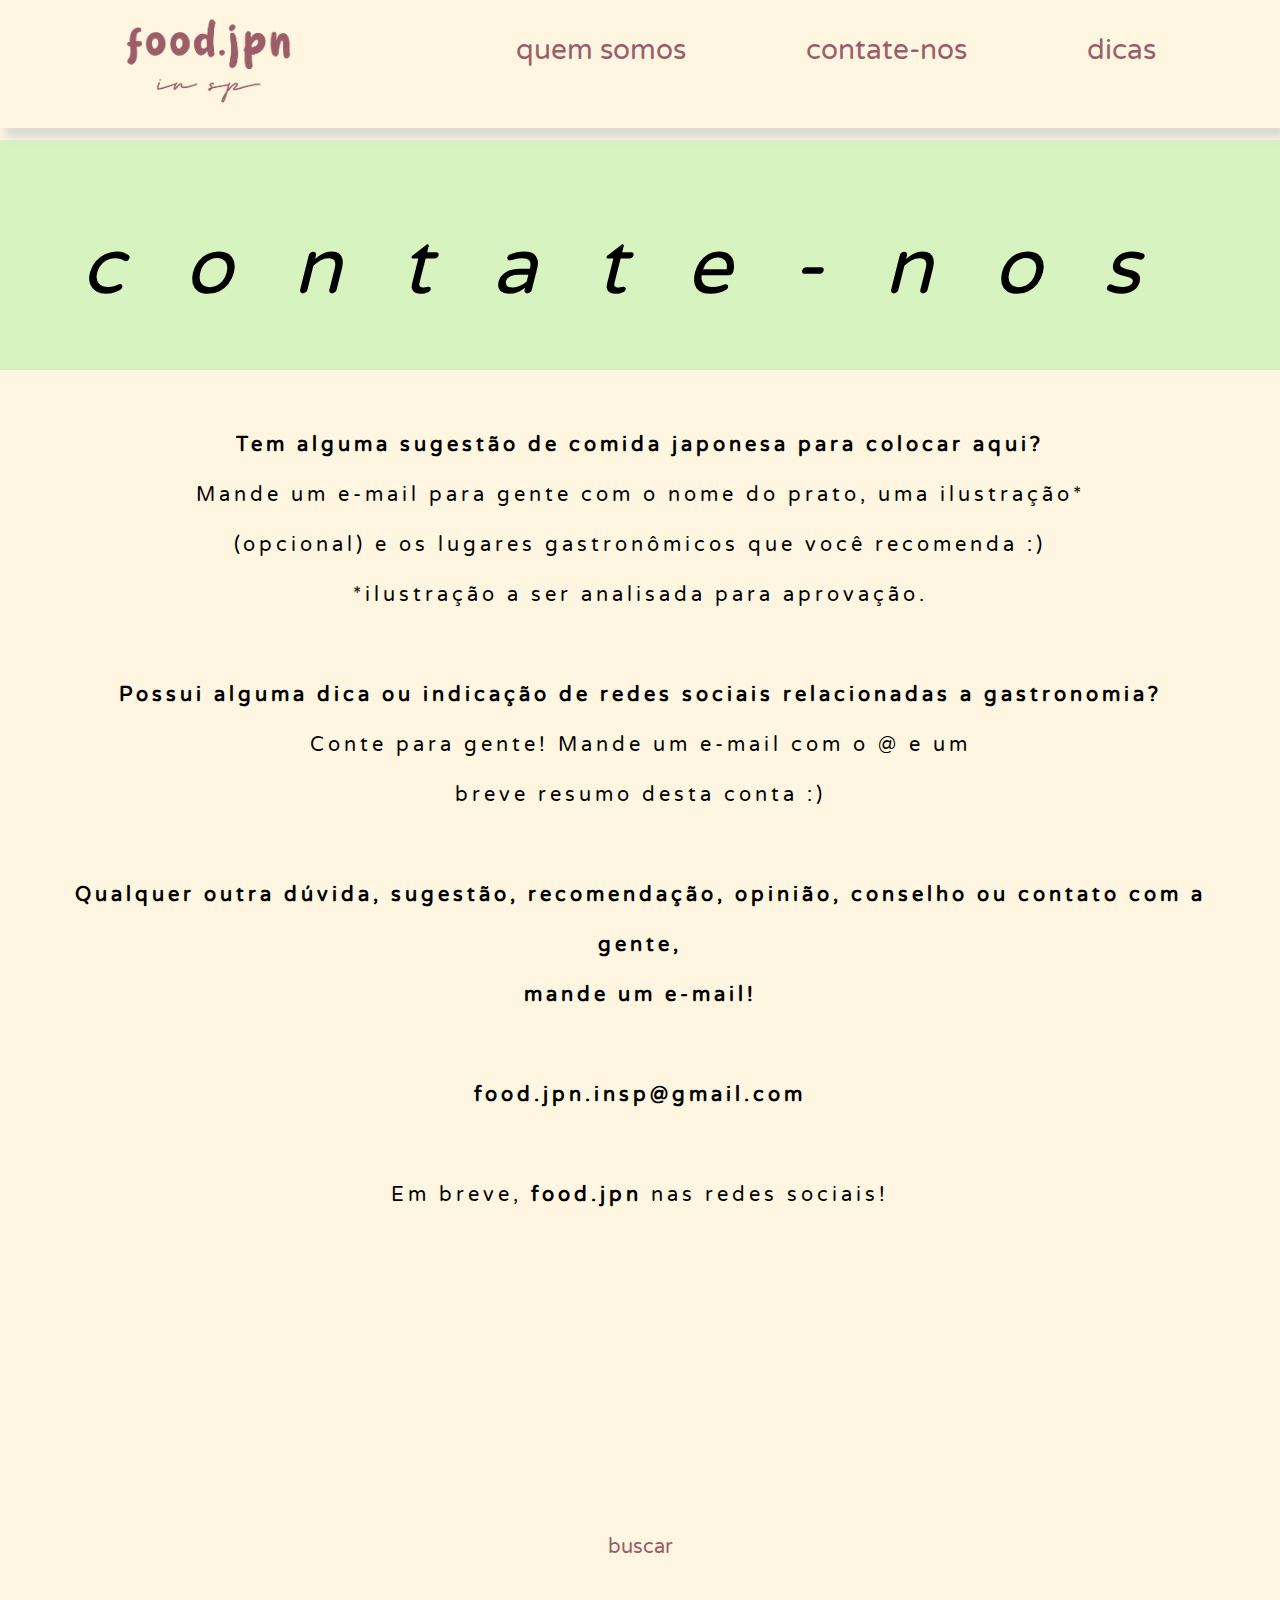
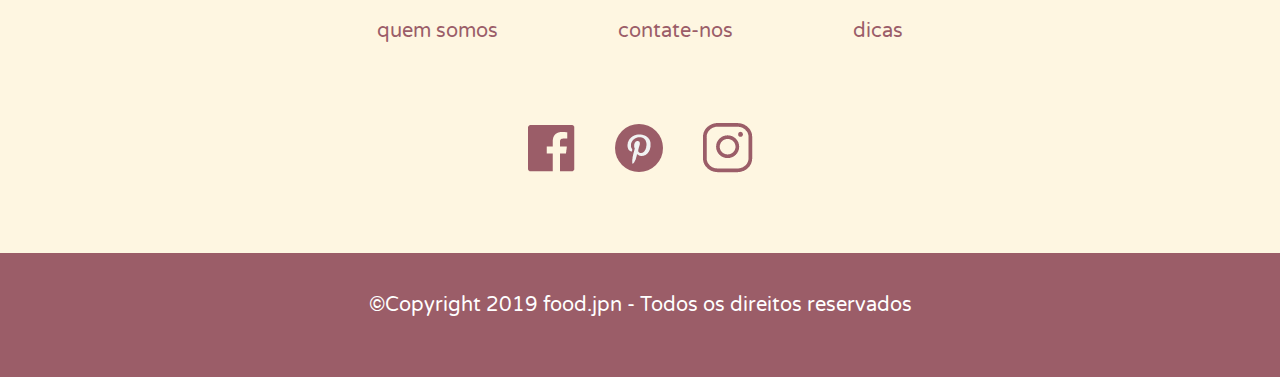
<file: contatenos.html>
<!doctype html>
<html lang="pt">
<head>
	<meta charset="utf-8">
	<title>food.jpn</title>
	<link href="https://unpkg.com/aos@2.3.1/dist/aos.css" rel="stylesheet">
	<link href="design.css" rel="stylesheet" type="text/css">
	<link href="https://fonts.googleapis.com/css?family=Varela+Round&display=swap" rel="stylesheet">
	<link rel="stylesheet" href="https://cdnjs.cloudflare.com/ajax/libs/font-awesome/4.7.0/css/font-awesome.min.css">
		<script>
function myFunction() {
  var x = document.getElementById("myTopnav");
  if (x.className === "topnav") {
    x.className += " responsive";
  } else {
    x.className = "topnav";
  }
}
</script>
</head>
<body>
	<a class="skip-main" href="#main">Skip to main content</a>
			<div class="topnav" id="myTopnav">
  <a href="index.html" class="active" style="margin-left: 5%"><img src="logo.png" alt="Logo foodi japan"></a>
  <div id="menu">
  <div></div>
    <a class="icon" onclick="myFunction()">
    <i class="fa fa-bars"></i>
  </a>
  <a href="quemsomos.html">quem somos</a>
  <a href="contatenos.html">contate-nos</a>
  <a href="dicas.html">dicas</a>
  </div>
</div>

	<div data-aos="fade-up" class="titulo_faixa verde_claro contexto_pagina">
			contate-nos
	</div>
	<div id="main" data-aos="fade-up" class="textos">
		<br>
		<p><b>Tem alguma sugestão de comida japonesa para colocar aqui?</b><br>Mande um e-mail para gente com o nome do prato, uma ilustração*<br>(opcional) e os lugares gastronômicos que você recomenda :)<br>*ilustração a ser analisada para aprovação.</p>
		<br>
		<p><b>Possui alguma dica ou indicação de redes sociais relacionadas a gastronomia?</b><br>Conte para gente! Mande um e-mail com o @ e um<br>breve resumo desta conta :)</p>
		<br>
		<p><b>Qualquer outra dúvida, sugestão, recomendação, opinião, conselho ou contato com a gente,<br>mande um e-mail!</b></p>
		<br>
		<p><b>food.jpn.insp@gmail.com</b></p>
		<br>
		<p>Em breve, <b>food.jpn</b> nas redes sociais!</p>
	</div>
	<br><br><br><br>
	<div data-aos="fade-up" class="imagem_icone">
	<img src="sushipreto.png" alt="ilustração de um sushi">
	</div>
	<br><br><br><br><br><br>
	<div><a id="buscar">buscar</a></div>
		<div id="footer">
			  <a class="cabecalho_baixo" href="quemsomos.html">quem somos</a>
  				<a class="cabecalho_baixo" href="contatenos.html">contate-nos</a>
  				<a class="cabecalho_baixo" href="dicas.html">dicas</a>
		</div>
	<div id="redes_sociais">
			<img class="redes" src="face.png" alt="facebook">
			<img class="redes" src="pinterest.png" alt="pinterest">
			<img class="redes" src="insta.png" alt="instagram">
		</div>
	<div>
		<p class="mini_frase">©Copyright 2019 food.jpn - Todos os direitos reservados</p>
	</div>
	<script src="https://unpkg.com/aos@2.3.1/dist/aos.js"></script>
	<script>
  AOS.init();
</script>
</body>
</html>
</file>
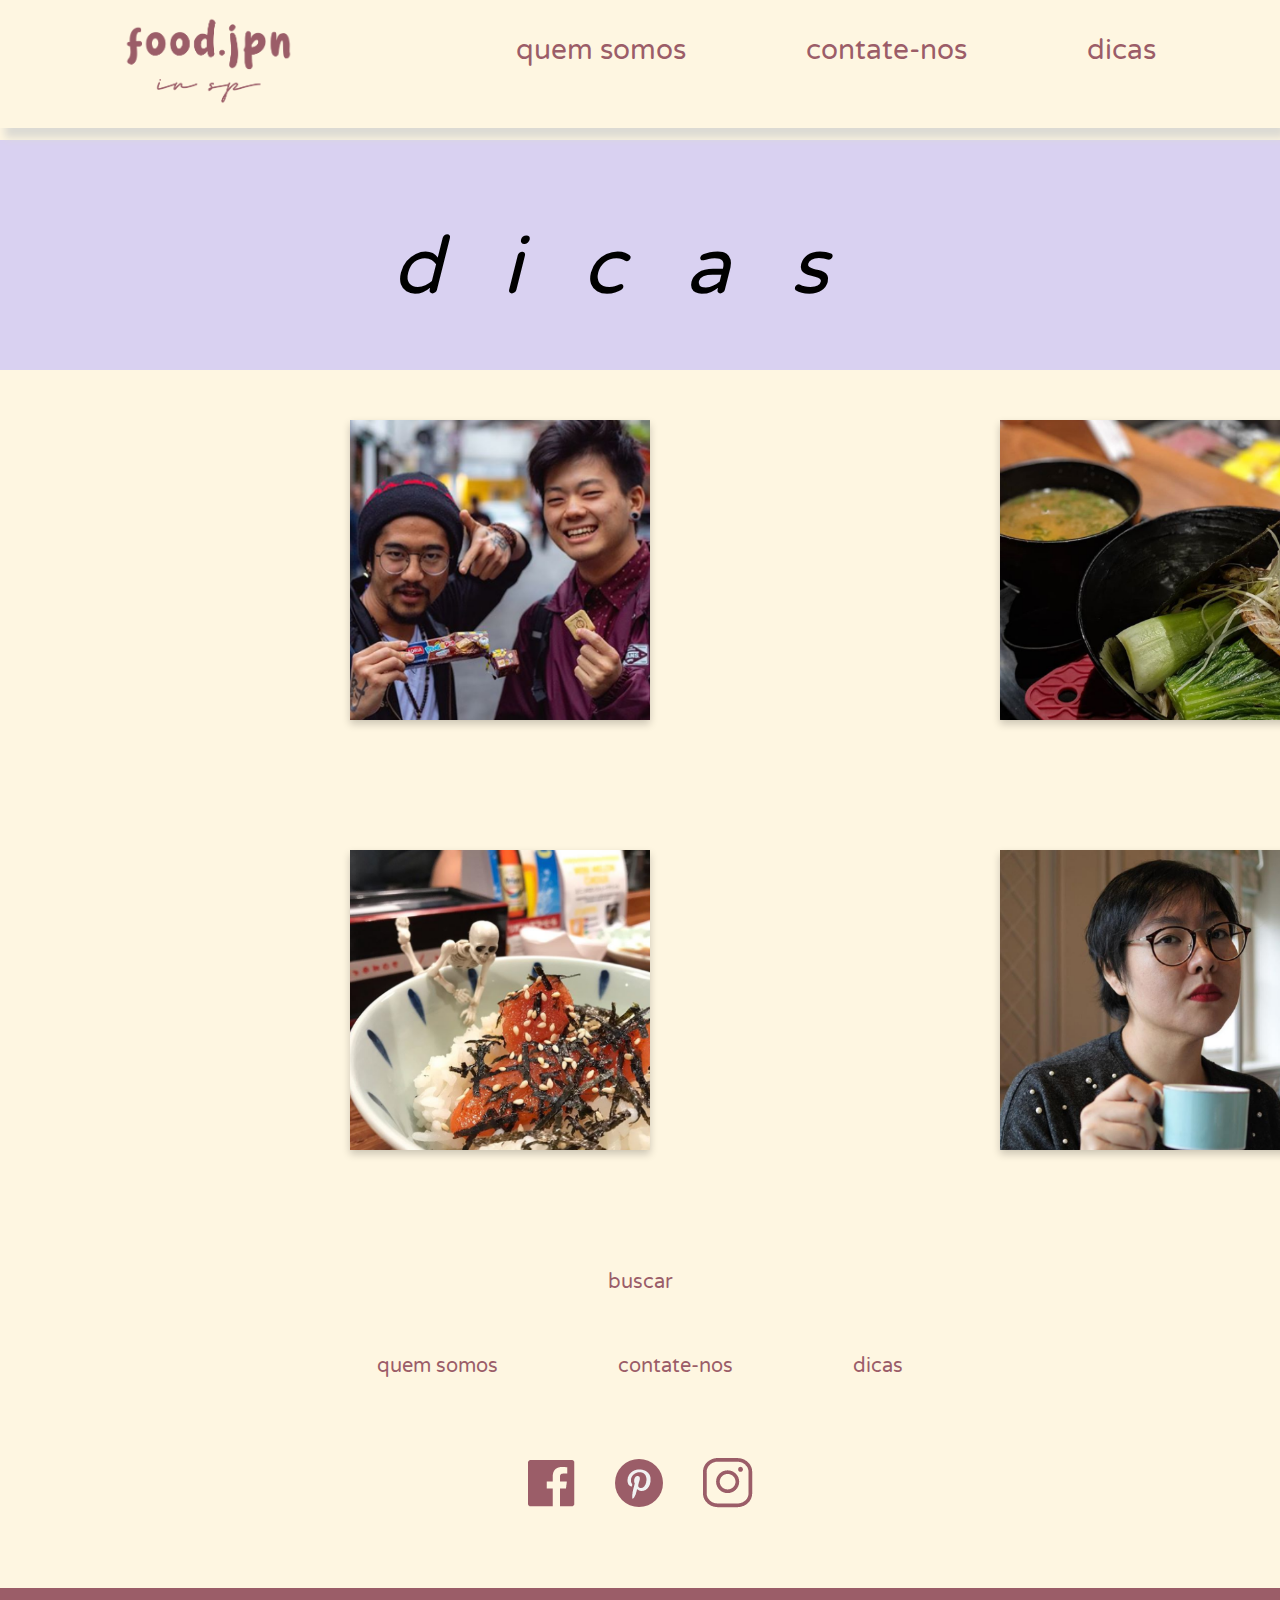
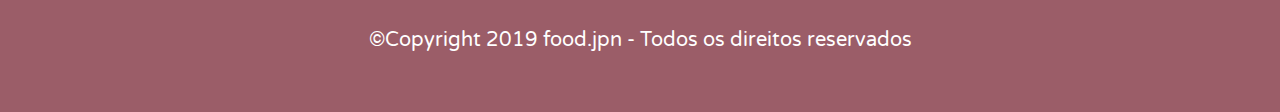
<file: dicas.html>
<!doctype html>
<html lang="pt">
<head>
	<meta charset="utf-8">
	<title>food.jpn</title>
	<link href="https://unpkg.com/aos@2.3.1/dist/aos.css" rel="stylesheet">
	<link href="design.css" rel="stylesheet" type="text/css">
	<link href="https://fonts.googleapis.com/css?family=Varela+Round&display=swap" rel="stylesheet">
	<link rel="stylesheet" href="https://cdnjs.cloudflare.com/ajax/libs/font-awesome/4.7.0/css/font-awesome.min.css">
	<script>
function myFunction() {
  var x = document.getElementById("myTopnav");
  if (x.className === "topnav") {
    x.className += " responsive";
  } else {
    x.className = "topnav";
  }
}
</script>
</head>
<body>
	<a class="skip-main" href="#main">Skip to main content</a>
			<div class="topnav" id="myTopnav">
  <a href="index.html" class="active" style="margin-left: 5%"><img src="logo.png" alt="Logo foodi japan"></a>
  <div id="menu">
  <div></div>
    <a class="icon" onclick="myFunction()">
    <i class="fa fa-bars"></i>
  </a>
  <a href="quemsomos.html">quem somos</a>
  <a href="contatenos.html">contate-nos</a>
  <a href="dicas.html">dicas</a>
  </div>
</div>
	
	<div data-aos="fade-up" class="titulo_faixa roxo_claro contexto_pagina">
			dicas
	</div>
	
	<div id="main"></div>
	<div id="containerImg_cards">
			<div class="colunaFlex_cards">
			<a href="https://www.instagram.com/gohangosocial/?hl=pt-br">
<div class="flip-card">
  <div class="flip-card-inner">
    <div class="flip-card-front">
		  <img src="gohango.png" alt="foto do Seidi e Dekidin do GoHanGo" class="cardinho">
    </div>
		<div class="flip-card-back">
		<br><br>
		
      <h1 class="cor">Go Han Go</h1> 
		<br>
      <p class="cor">Uma dupla composta por<br>Seidi e Dekidin, que juntos<br>decidiram por meio das<br>redes sociais, desmitificar<br>a comida japonesa. </p> 
		<br><br><br>
		<p class="card_saber_mais">clique no card para saber mais.</p>
    </div>
  </div>
</div>
	</a>	
				<br><br><br><br>
			<a href="https://www.instagram.com/kaverilson/?hl=pt-br">
<div class="flip-card">
  <div class="flip-card-inner">
    <div class="flip-card-front">
		  <img src="kaverilson.png" alt="foto de um prato chamado mentaiko acompanhado de arroz japonês, e uma mini caveira chamada kaverilson" class="cardinho">
    </div>
		<div class="flip-card-back">
		<br><br>
		
      <h1 class="cor">Kaverilson</h1> 
		<br>
      <p class="cor">Uma mini caveira chamada<br>Kaverilson explorando<br>São Paulo e outros países<br>em busca de comida boa.</p> 
		<br><br><br>
		<p class="card_saber_mais">clique no card para saber mais.</p>
    </div>
  </div>
</div>
	</a>		
			</div>
			<div class="colunaFlex">
				<a href="https://www.instagram.com/alemdosushi/?hl=pt-br" class="card_direito">
<div class="flip-card">
  <div class="flip-card-inner">
    <div class="flip-card-front">
		  <img src="alemdosushi.png" alt="foto de um prato chamado tsukemen tirado pelo além do sushi" class="cardinho">
    </div>
		<div class="flip-card-back">
		<br><br>
		
      <h1 class="cor">Além do Sushi</h1> 
		<br>
      <p class="cor">Um brasileiro-japonês que<br>curte comer e quer<br>mostrar que comida japonesa<br>vai muito além do sushi.</p> 
		<br><br><br>
		<p class="card_saber_mais">clique no card para saber mais.</p>
    </div>
  </div>
</div>
	</a>	
				<br><br><br><br>
				<a href="https://www.instagram.com/becaeats/tagged/?hl=pt-br" class="card_direito">
<div class="flip-card">
  <div class="flip-card-inner">
    <div class="flip-card-front">
		  <img src="becaeats.png" alt="foto da Beca do Becaeats" class="cardinho">
    </div>
		<div class="flip-card-back">
		<br><br>
		
      <h1 class="cor">Beca Eats</h1> 
		<br>
      <p class="cor">Beca explorando restaurantes<br>com culinárias diferentes<br>e ensinando receitas japonesas<br>em seu canal.</p> 
		<br><br><br>
		<p class="card_saber_mais">clique no card para saber mais.</p>
    </div>
  </div>
</div>
	</a>	
			</div>
		</div>
	<br><br><br><br><br><br>
	
	
	<div><a id="buscar">buscar</a></div>
		<div id="footer">
			  <a class="cabecalho_baixo" href="quemsomos.html">quem somos</a>
  				<a class="cabecalho_baixo" href="contatenos.html">contate-nos</a>
  				<a class="cabecalho_baixo" href="dicas.html">dicas</a>
		</div>
	<div id="redes_sociais">
			<img class="redes" src="face.png" alt="facebook">
			<img class="redes" src="pinterest.png" alt="pinterest">
			<img class="redes" src="insta.png" alt="instagram">
		</div>
	<div>
		<p class="mini_frase">©Copyright 2019 food.jpn - Todos os direitos reservados</p>
	</div>
	<script src="https://unpkg.com/aos@2.3.1/dist/aos.js"></script>
	<script>
  AOS.init();
</script>
</body>
</html>
</file>
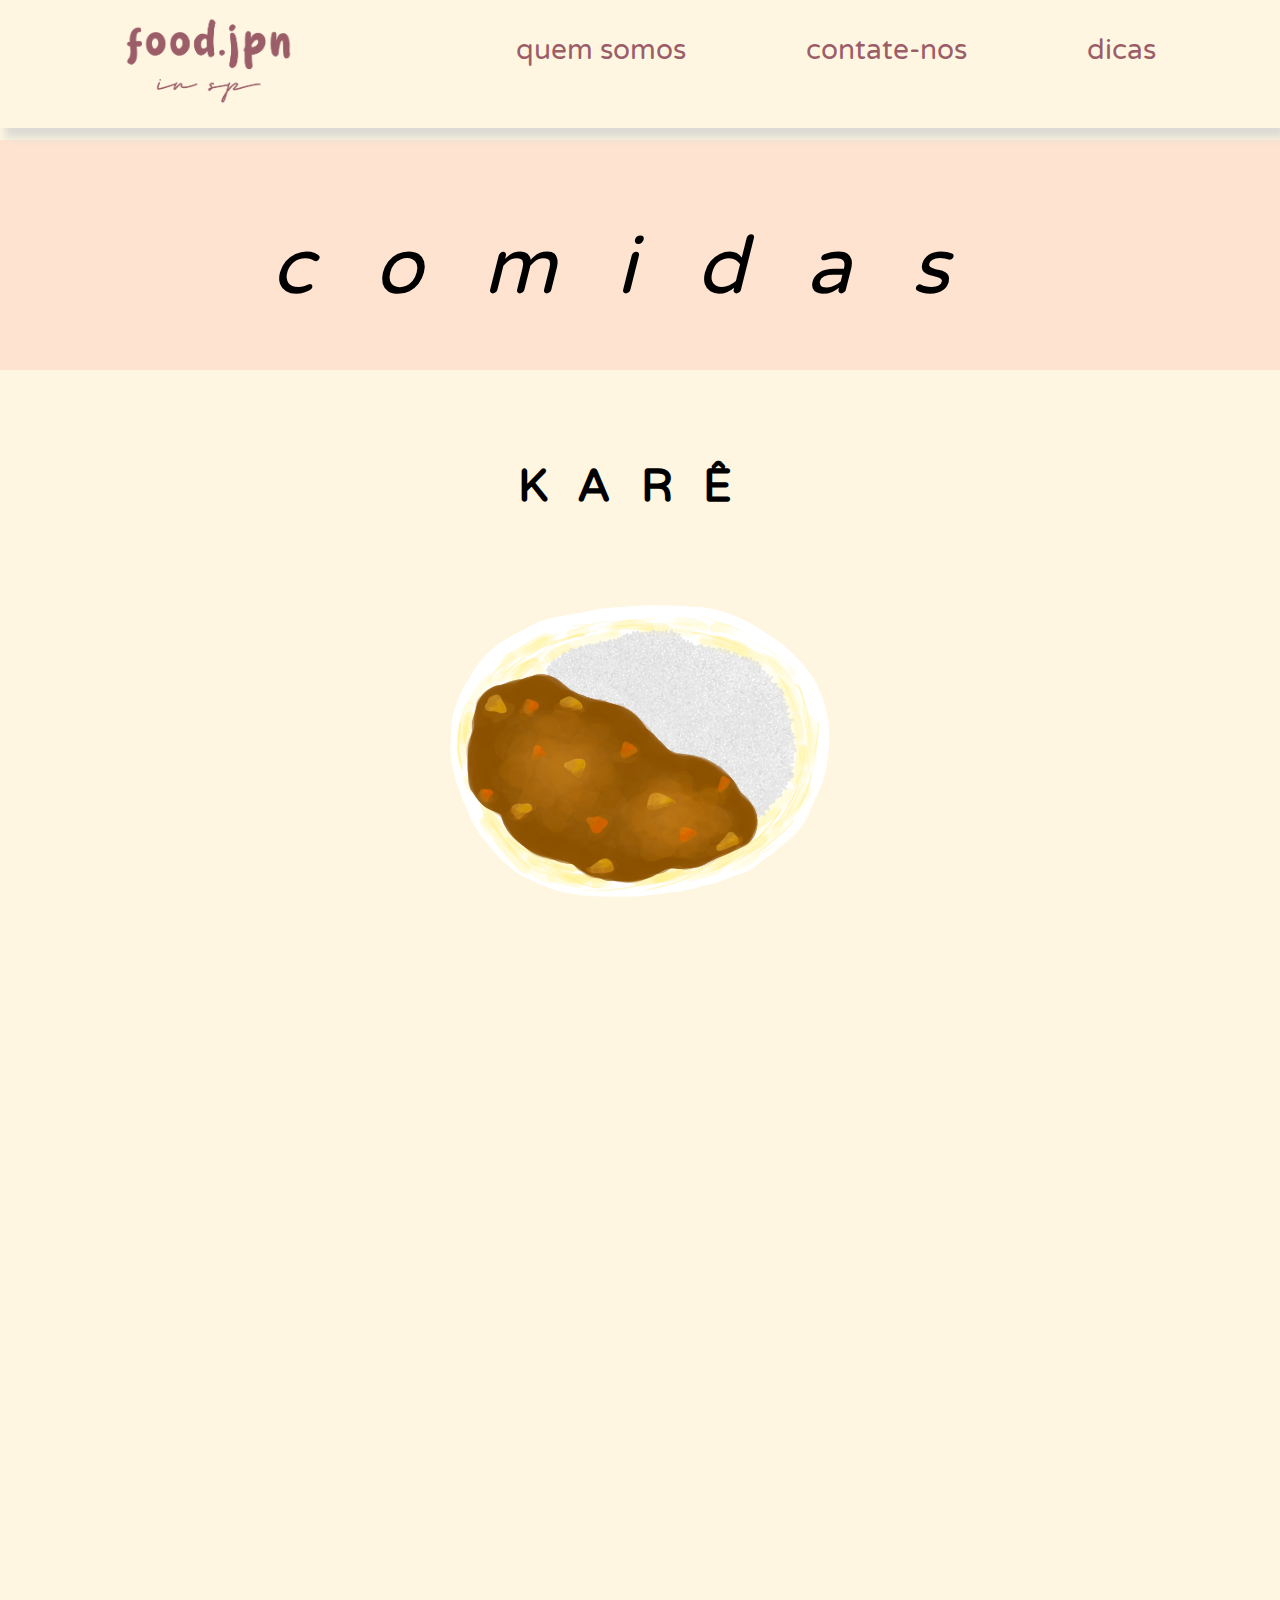
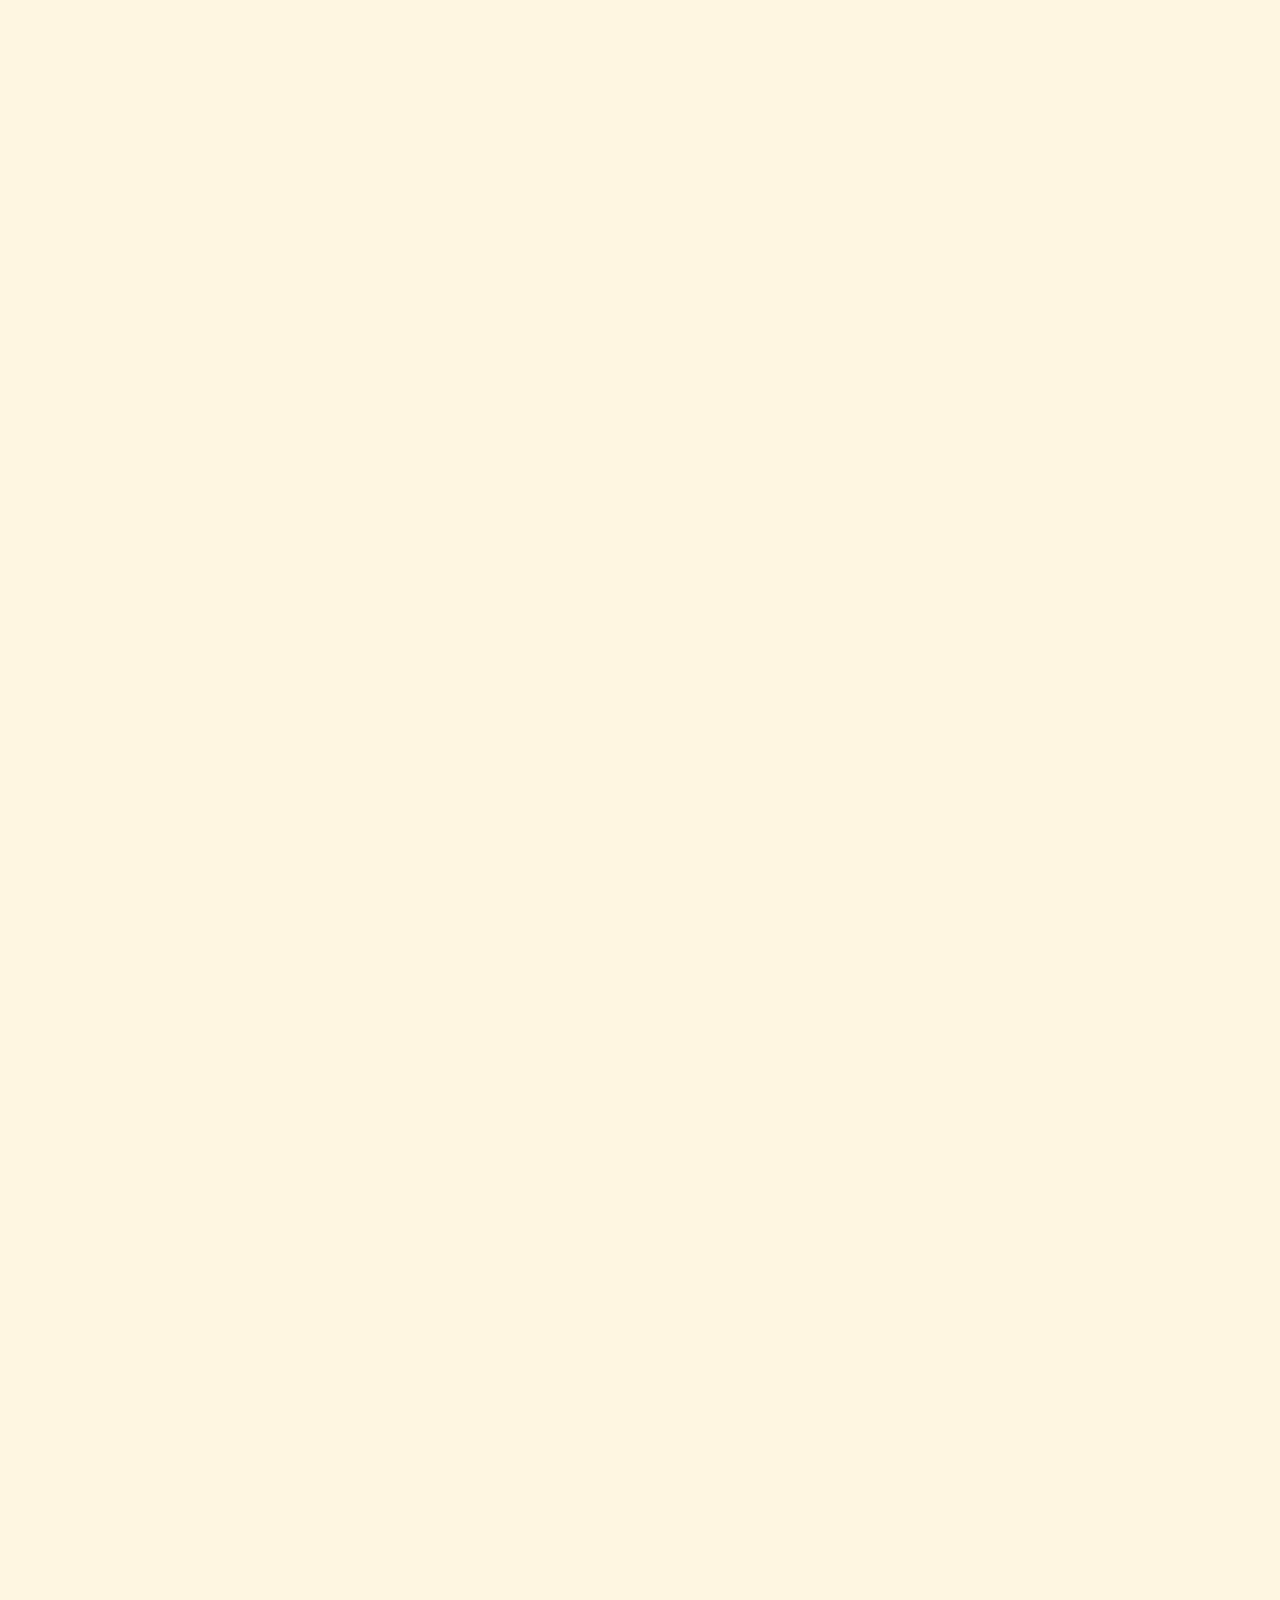
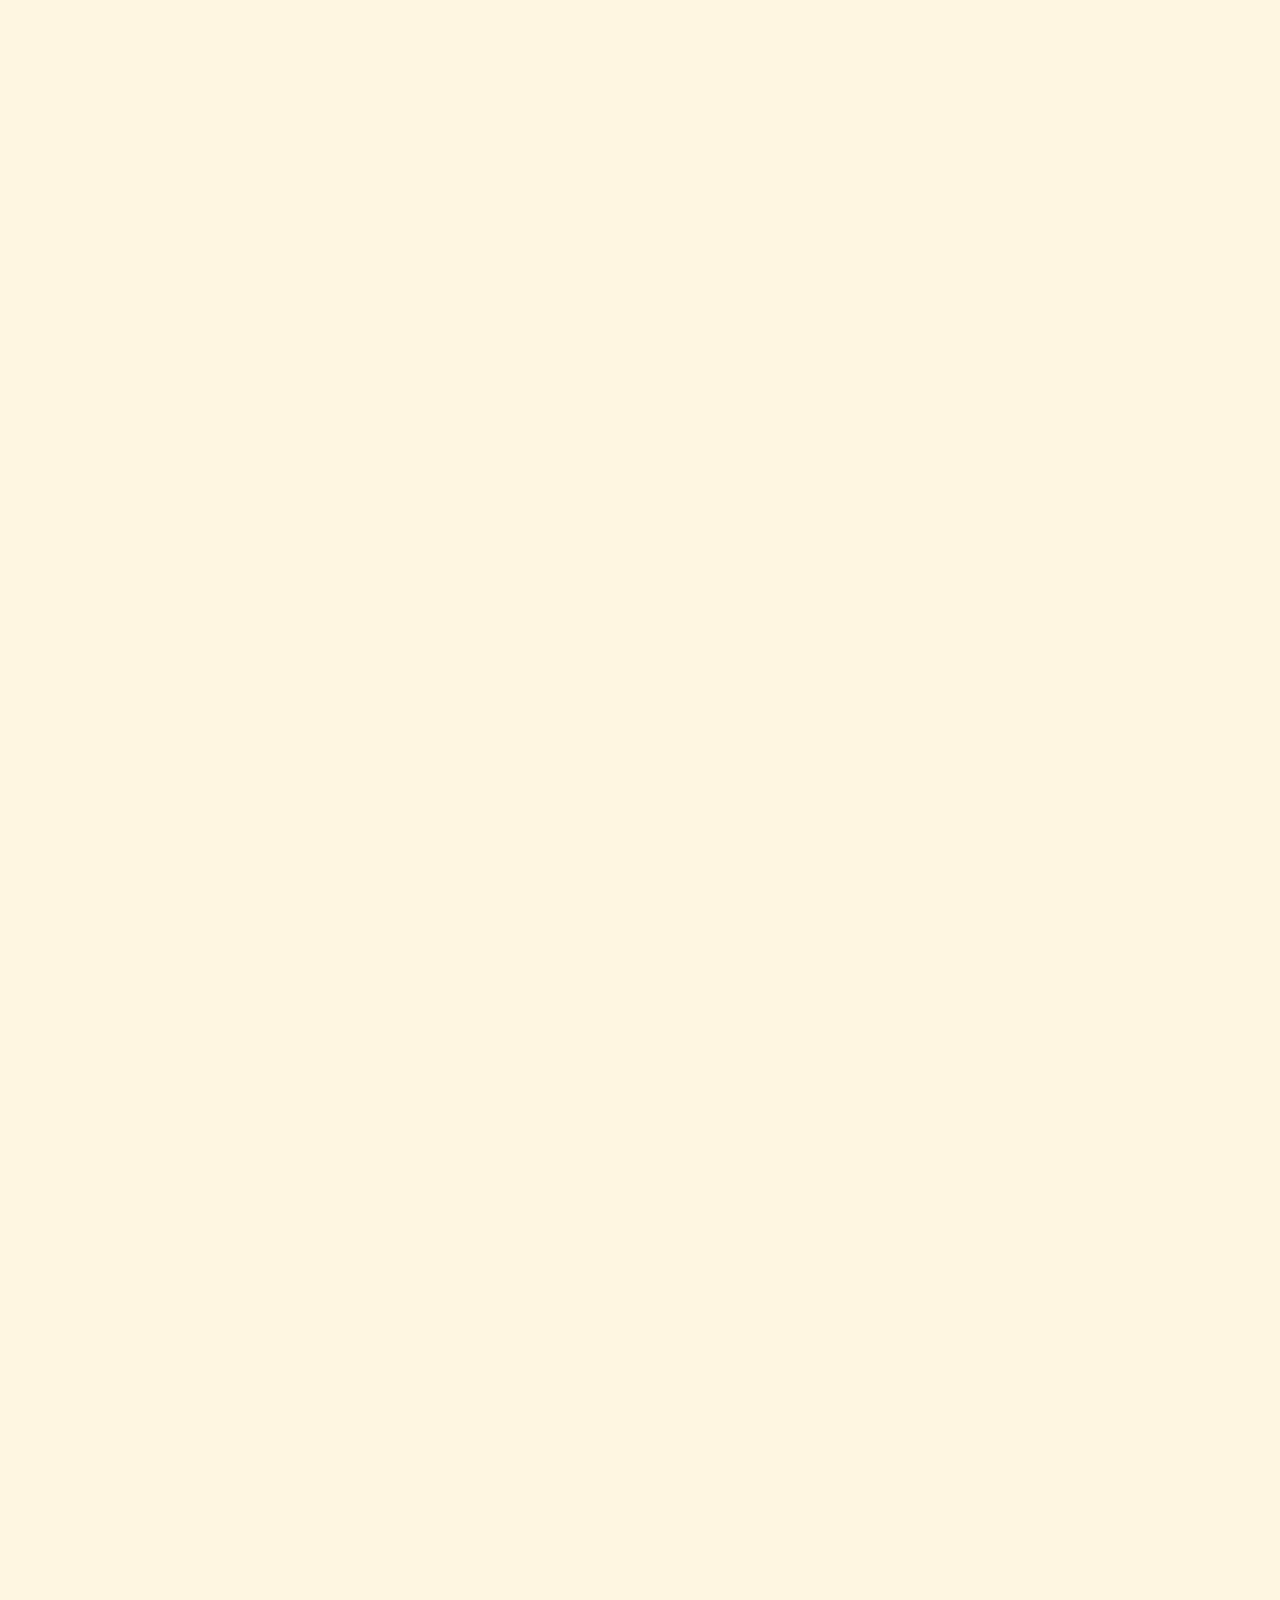
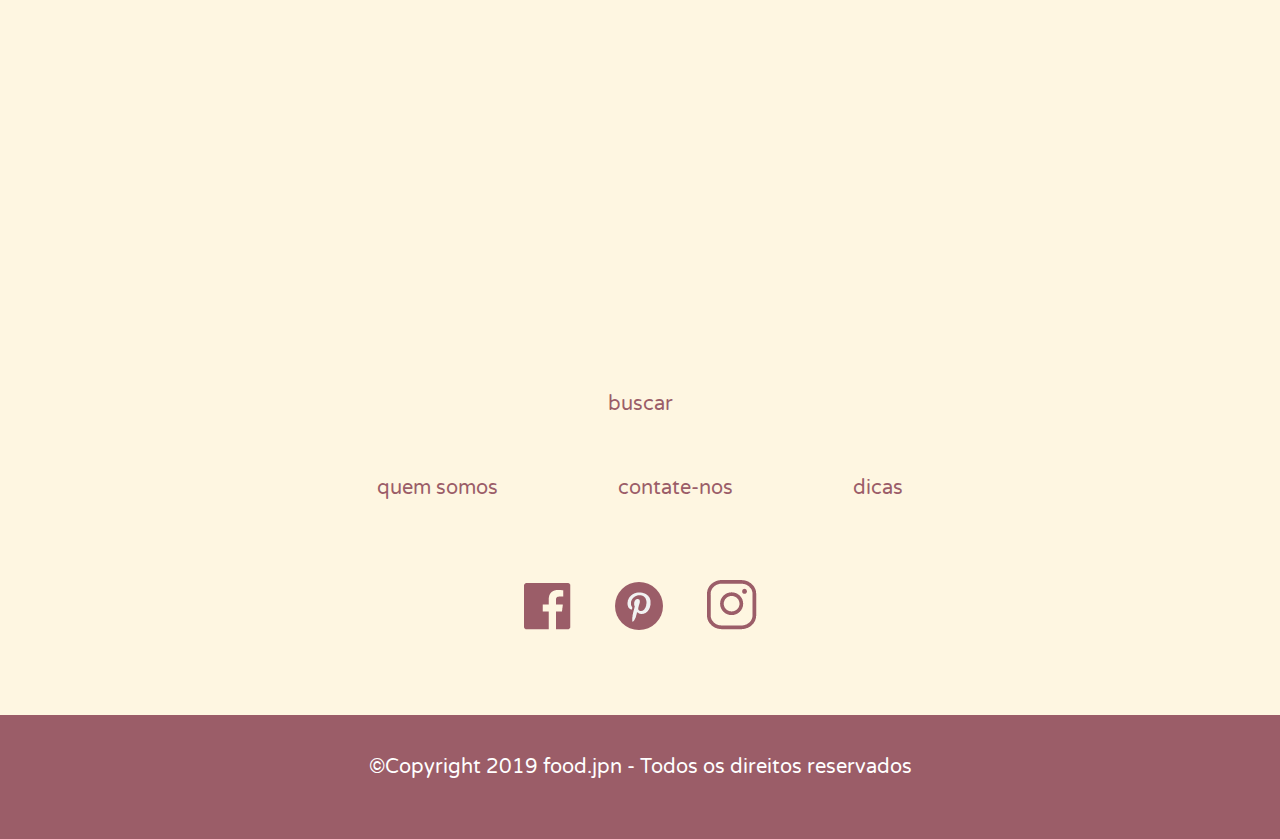
<file: karê.html>
<!doctype html>
<html lang="pt">
<head>
	<meta charset="utf-8">
	<title>food.jpn</title>
	<link href="https://unpkg.com/aos@2.3.1/dist/aos.css" rel="stylesheet">
	<link href="design.css" rel="stylesheet" type="text/css">
	<link href="https://fonts.googleapis.com/css?family=Varela+Round&display=swap" rel="stylesheet">
	<script>
function myFunction() {
  var x = document.getElementById("myTopnav");
  if (x.className === "topnav") {
    x.className += " responsive";
  } else {
    x.className = "topnav";
  }
}
</script>
</head>

<body>
	<a class="skip-main" href="#main">Skip to main content</a>
			<div class="topnav" id="myTopnav">
  <a href="index.html" class="active" style="margin-left: 5%"><img src="logo.png" alt="Logo foodi japan"></a>
  <div id="menu">
  <div></div>
    <a  class="icon" onclick="myFunction()">
    <i class="fa fa-bars"></i>
  </a>
  <a href="quemsomos.html">quem somos</a>
  <a href="contatenos.html">contate-nos</a>
  <a href="dicas.html">dicas</a>
  </div>
</div>
	
	<div data-aos="fade-up" class="titulo_faixa rosa contexto_pagina">
	   comidas
	</div>
	<div data-aos="fade-up" class="nomes_comidas_principal">
		<h2>KARÊ</h2>
	</div>
	<div data-aos="fade-up" class="imagem_principal">
		<img src="kare.png" class="img_comidas_principais" alt="ilustração de um karê">
	</div>
	<div data-aos="fade-up" id="main" class="textos_comidas">
		<br>
		<p >Karê (カレーライス) ou também karê raisu é um prato de origem <br>indiana que, quando difundido pelo Japão, se tornou um dos<br>pratos mais conhecidos do país. Ele consiste em um ensopado<br>consistente de carne e legumes, com o tempero curry e arroz<br>japonês de complemento.</p>
		<br>
		<p>O tempero ''curry'' pode ser usado tanto em tabletes, quanto pó.</p>
		<br>
		<p>Seus legumes mais usados, geralmente são cebolas, cenouras e batatas.</p>
		<br>
		<p>Sua carne varia entre frango, bovina ou suína.</p>
		<br>
		<p>O prato muitas vezes vem acompanhado de uma conserva de<br>legumes chamada fukujinzuke.</p>
		<br>
		<p>O karê está presente em outros pratos bastante conhecidos, como<br>karê udon (curry com macarrão), karê pan (pão com curry),<br>katsu-karê (curry com carne a milanesa), e entre outros.</p>
	</div>
	<br><br><br>
	<div data-aos="fade-up" class="textos_comidas">
		<i>Onde encontrar karê em sp?</i>
	</div>
	<br><br><br>
	<div data-aos="fade-up" class="textos_comidas">
		<p><b>Porque Sim</b></p>
	</div>
	<div data-aos="fade-up" class="imagens_restaurantes">
	<img src="porquesim.jfif" class="img_restaurantes" alt="Restaurante Porque Sim">
	</div>
	<br><br>
	<div data-aos="fade-up" class="textos_comidas">
	<p>Além de ser restaurante, o Porque Sim possui karaokê, para que os<br>clientes possam desfrutar da comida, cantando uma boa música.</p>
		<br>
	<p><b>Endereço:</b>R. Thomaz Gonzaga, 75 - Liberdade</p>
		<br>
		<p><b>Horário de funcionamento:</b> segunda e terça, das 11h30 às 15h e<br>das 18h às 22h30; quinta e sexta, das 11h30 às 15h e das 18h às<br>22h30; sábado, das 11h30 às 15h e das 18h às 22h30; domingo, das<br>11h30 às 15h e das 18h às 21h30.</p>
	</div>	
	<br><br><br><br>
	<div data-aos="fade-up" class="textos_comidas">
		<p><b>Espaço Kazu</b></p>
	</div>
	<div data-aos="fade-up" class="imagens_restaurantes">
	<img src="espaçokazu.jfif" class="img_restaurantes" alt="Restaurante Espaço Kazu">
	</div>
	<br><br>
	<div data-aos="fade-up" class="textos_comidas">
	<p>O restaurante reúne o melhor da tradicional culinária japonesa,<br>com pratos quentes e também frios.</p>
		<br>
	<p><b>Endereço:</b>R. Thomaz Gonzaga, 84/90 - Liberdade</p>
		<br>
		<p><b>Horário de funcionamento:</b>segunda, das 11h às 15h e das 18h às<br>22h30; quarta a sábado, das 11h às 15h30, e das 18h às 22h30;<br>domingo, das 11h às 15h30, e das 18h às 21h.</p>
	</div>	
	<br><br><br><br>
	<div data-aos="fade-up" class="textos_comidas">
		<p><b>Kare House</b></p>
	</div>
	<div data-aos="fade-up" class="imagens_restaurantes">
	<img src="karehouse.jfif" class="img_restaurante_dois" alt="Restaurante Karê Rause">
	</div>
	<br><br>
	<div data-aos="fade-up" class="textos_comidas">
	<p>Restaurante especializado em karê, onde é possível escolher o<br>nível de ardência, possuindo seis versões do prato.</p>
		<br>
	<p><b>Endereço:</b>Alameda Campinas, 234 - Jardim Paulista</p>
		<br>
		<p><b>Horário de funcionamento:</b>segunda a sexta, das 11h às 15h, e das<br>18h às 22h; sábado, das 11h às 16h; domingo, das 12h às 16h.</p>
	</div>	
	<br><br><br><br><br>
	<div><a id="buscar">buscar</a></div>
		<div id="footer">
			  <a class="cabecalho_baixo" href="quemsomos.html">quem somos</a>
  				<a class="cabecalho_baixo" href="contatenos.html">contate-nos</a>
  				<a class="cabecalho_baixo" href="dicas.html">dicas</a>
		</div>
	<div id="centro">
			<img class="redes" src="face.png" alt="facebook">
			<img class="redes" src="pinterest.png" alt="pinterest">
			<img class="redes" src="insta.png" alt="instagram">

		</div>
	<div>
		<p class="mini_frase">©Copyright 2019 food.jpn - Todos os direitos reservados</p>
	</div>
	<script src="https://unpkg.com/aos@2.3.1/dist/aos.js"></script>
	<script>
  AOS.init();
</script>
</body>
</html>
</file>
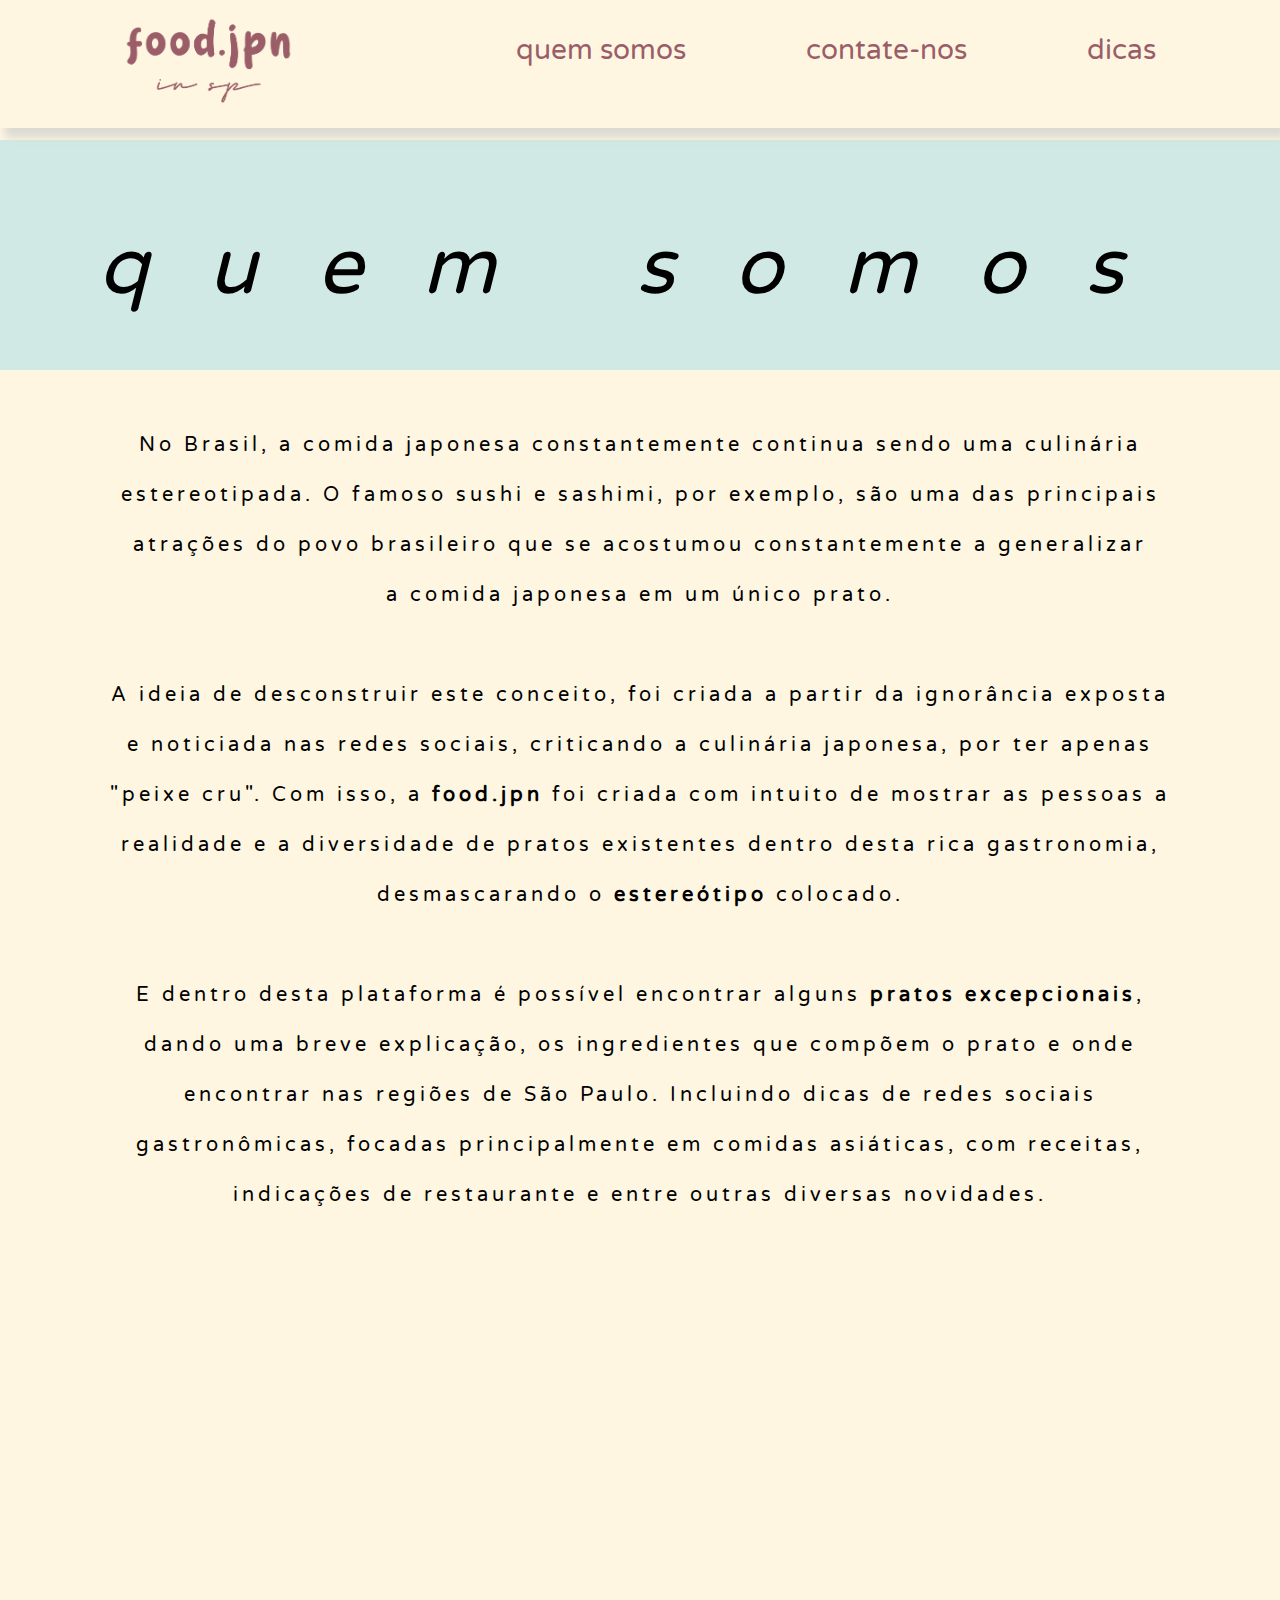
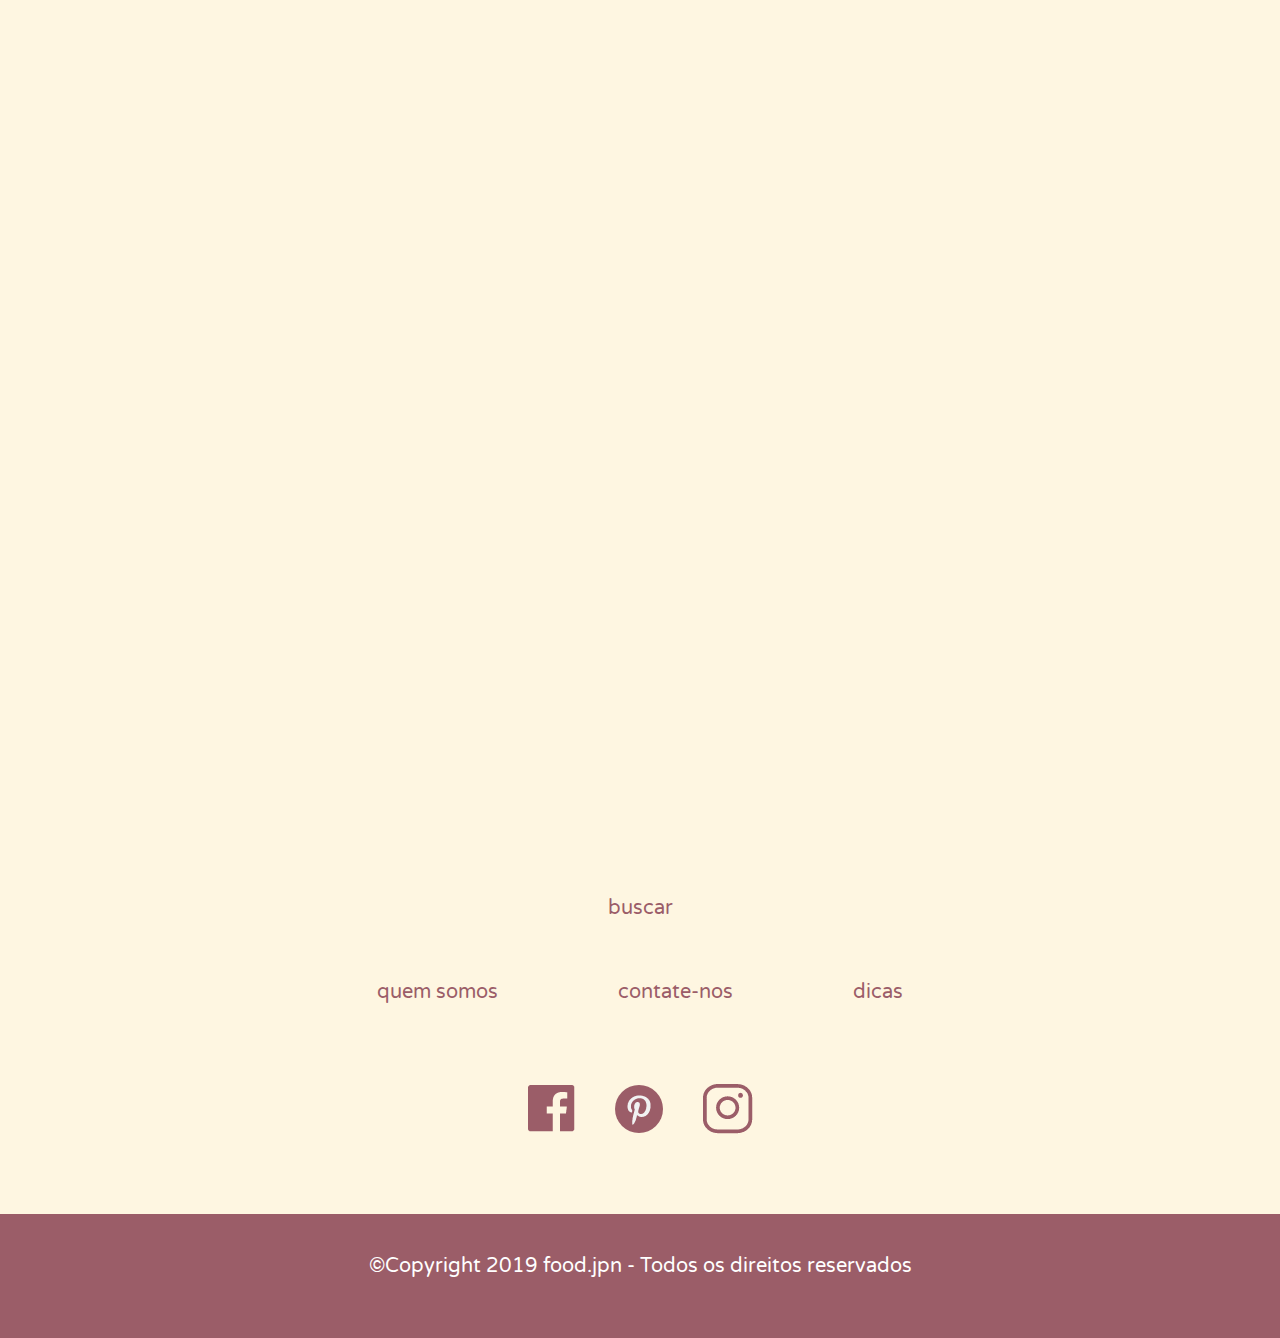
<file: quemsomos.html>
<!doctype html>
<html lang="pt">
<head>
	<meta charset="utf-8">
	<title>food.jpn</title>
	<link href="https://unpkg.com/aos@2.3.1/dist/aos.css" rel="stylesheet">
	<link href="design.css" rel="stylesheet" type="text/css">
	<link href="https://fonts.googleapis.com/css?family=Varela+Round&display=swap" rel="stylesheet">
	<link rel="stylesheet" href="https://cdnjs.cloudflare.com/ajax/libs/font-awesome/4.7.0/css/font-awesome.min.css"><script>
function myFunction() {
  var x = document.getElementById("myTopnav");
  if (x.className === "topnav") {
    x.className += " responsive";
  } else {
    x.className = "topnav";
  }
}
</script>
</head>
<body>
	<a class="skip-main" href="#main">Skip to main content</a>
			<div class="topnav" id="myTopnav">
  <a href="index.html" class="active" style="margin-left: 5%"><img src="logo.png" alt="Logo foodi japan"></a>
  <div id="menu">
  <div></div>
    <a class="icon" onclick="myFunction()">
    <i class="fa fa-bars"></i>
  </a>
  <a href="quemsomos.html">quem somos</a>
  <a href="contatenos.html">contate-nos</a>
  <a href="dicas.html">dicas</a>
  </div>
</div>
	
	<div data-aos="fade-up" class="titulo_faixa azul_claro contexto_pagina">
			quem somos
	</div>
	<div id="main" data-aos="fade-up" class="textos">
		<br>
		No Brasil, a comida japonesa constantemente continua sendo uma culinária<br>estereotipada. O famoso sushi e sashimi, por exemplo, são uma das principais<br>atrações do povo brasileiro que se acostumou constantemente a generalizar<br>a comida japonesa em um único prato.<br><br>A ideia de desconstruir este conceito, foi criada a partir da ignorância exposta<br>e noticiada nas redes sociais, criticando a culinária japonesa, por ter apenas<br>"peixe cru". Com isso, a <b>food.jpn</b> foi criada com intuito de mostrar as pessoas a<br>realidade e a diversidade de pratos existentes dentro desta rica gastronomia,<br>desmascarando o <b>estereótipo</b> colocado.<br><br>E dentro desta plataforma é possível encontrar alguns <b>pratos excepcionais</b>,<br> dando uma breve explicação, os ingredientes que compõem o prato e onde<br>encontrar nas regiões de São Paulo. Incluindo dicas de redes sociais<br>gastronômicas, focadas principalmente em comidas asiáticas, com receitas,<br>indicações de restaurante e entre outras diversas novidades.

	</div>
	<br><br><br>	
	<div data-aos="fade-up" class="imagem_icone">
		<img src="sushipreto.png" alt="ilustração de um sushi">
	</div>
	<div data-aos="fade-up" class="quem_ilustra">
			quem ilustra? 
	</div>
	<div data-aos="fade-up" class="linha">
		<img src="linha.png" alt="linha">
	</div>
	<div data-aos="fade-up" class="foto_perfil">
		<img src="fotoperfil.png" alt="foto da criadora do site">
	</div>
	<div data-aos="fade-up" class="textos">
		<b>Fernanda Uchida</b>
		<br><br>
		Brasileira com ascendência japonesa, estudante de design, nasceu e cresceu<br>na grande região de SP, sempre imersa em sua cultura de alguma forma.<br>Disposta a desmitificar o estereótipo suportado, escolheu a gastronomia <br>japonesa para trabalhar em seu projeto, mostrando diversas opções de <br>pratos e restaurantes, com intuito de explorarem mais sp.
	</div>
	<br><br><br><br>
	<div><a id="buscar">buscar</a></div>
		<div id="footer">
			  <a class="cabecalho_baixo" href="quemsomos.html">quem somos</a>
  				<a class="cabecalho_baixo" href="contatenos.html">contate-nos</a>
  				<a class="cabecalho_baixo" href="dicas.html">dicas</a>
		</div>
	<div id="redes_sociais">
			<img class="redes" src="face.png" alt="facebook">
			<img class="redes" src="pinterest.png" alt="pinterest">
			<img class="redes" src="insta.png" alt="instagram">
		</div>
	
		<div>
		<p class="mini_frase">©Copyright 2019 food.jpn - Todos os direitos reservados</p>
			</div>
	<script src="https://unpkg.com/aos@2.3.1/dist/aos.js"></script>
	<script>
  AOS.init();
</script>
</body>
</html>
</file>
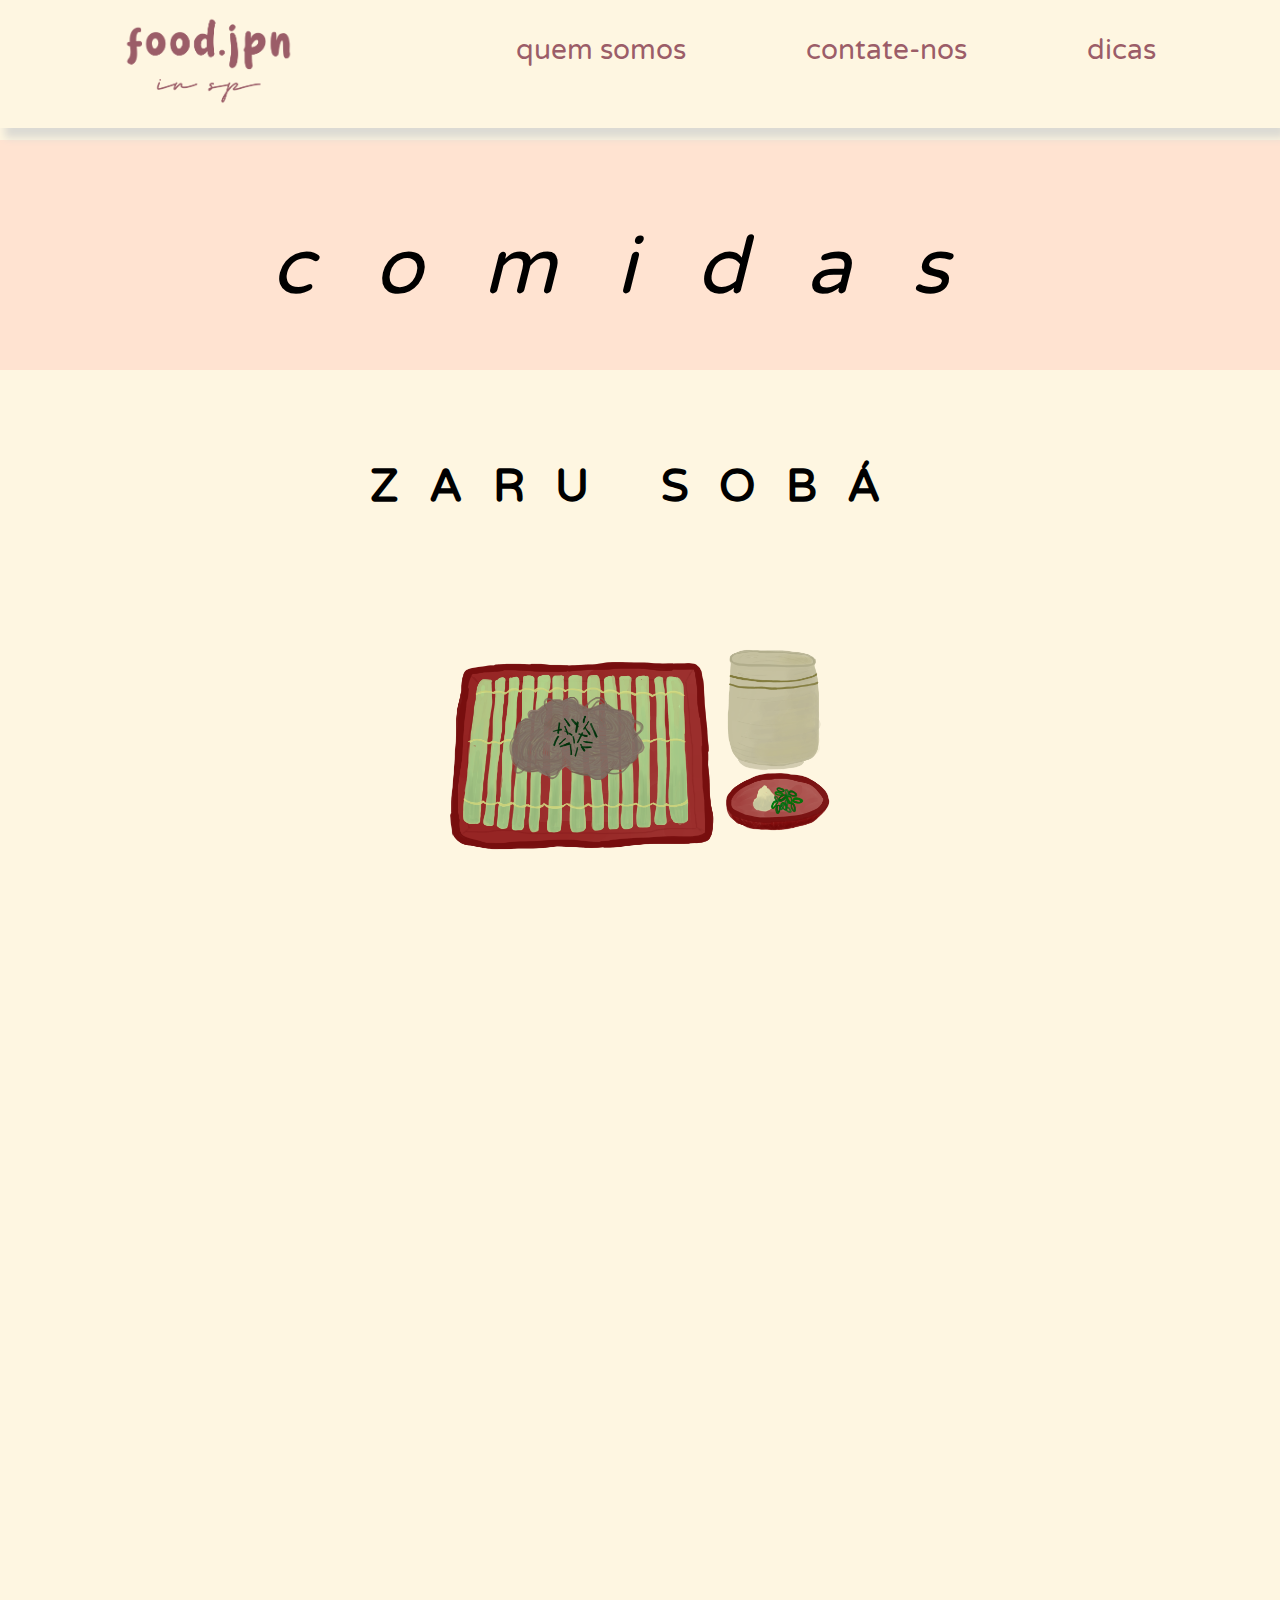
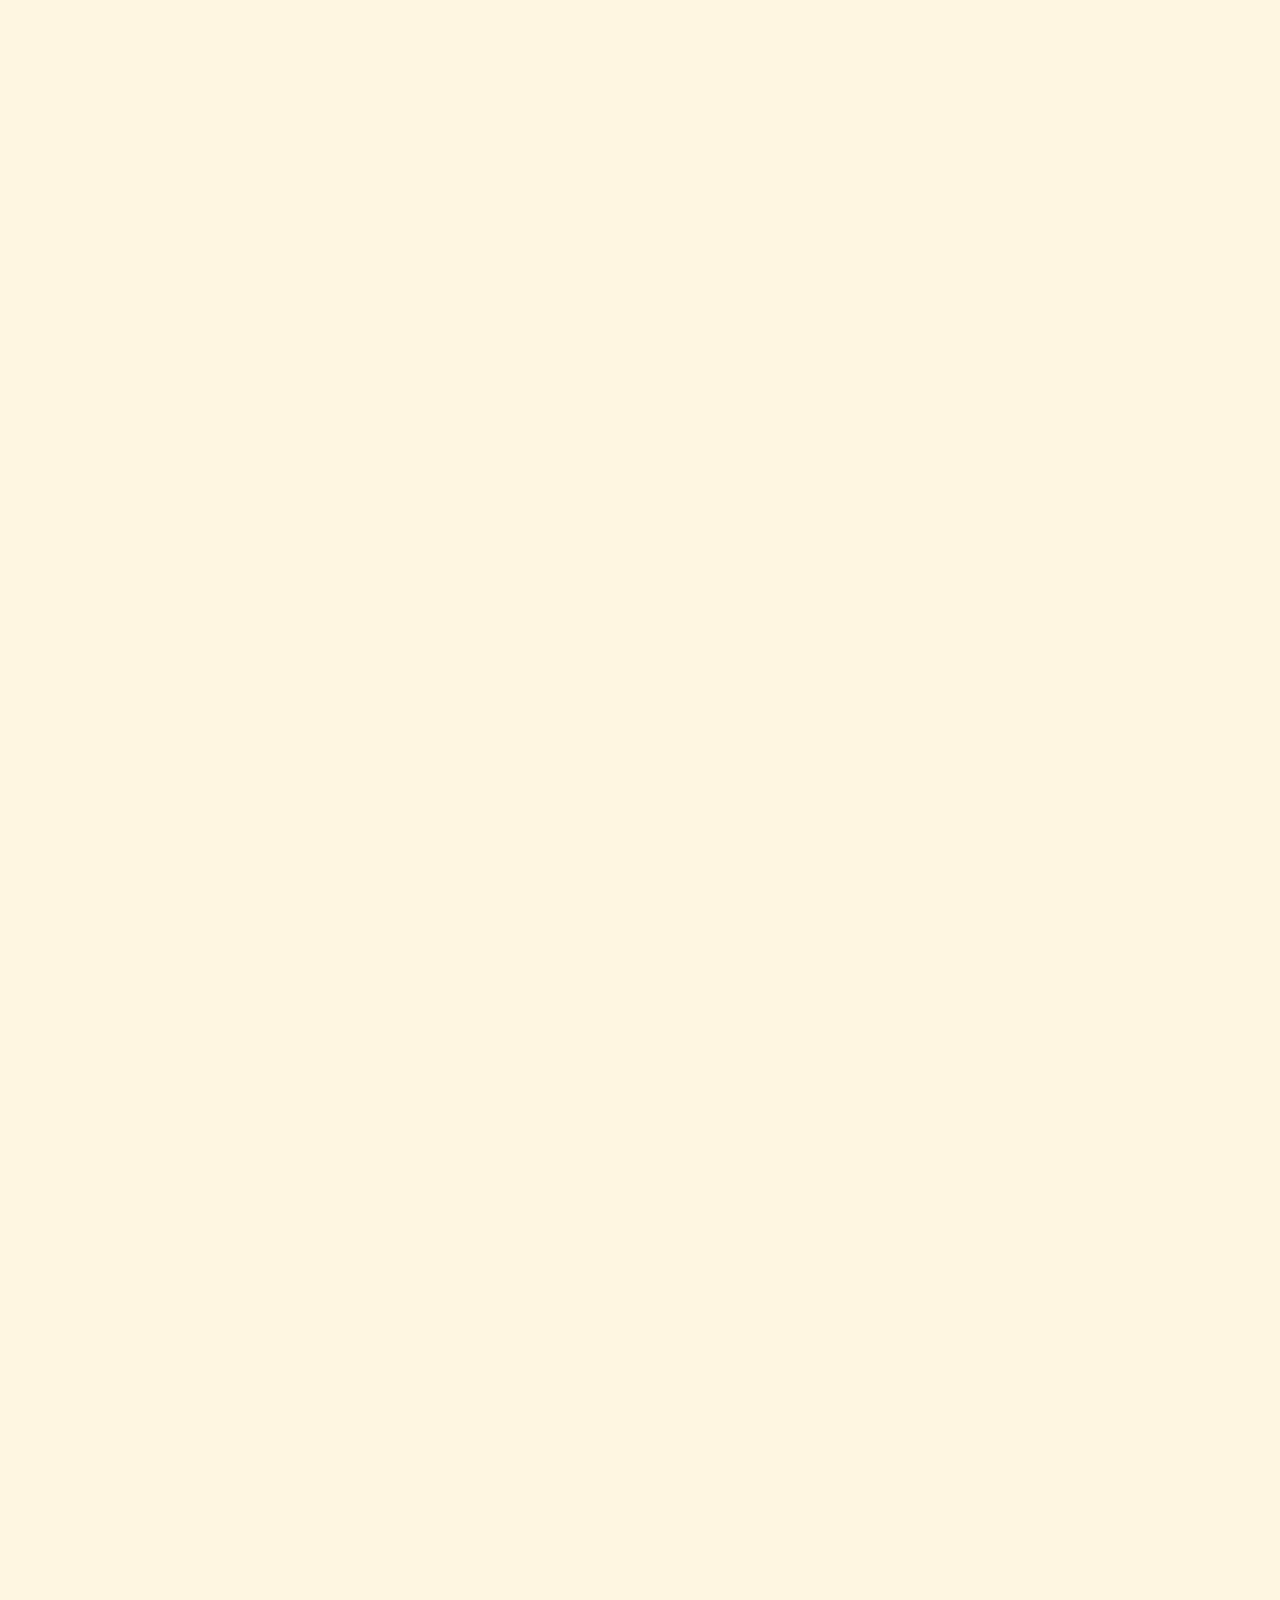
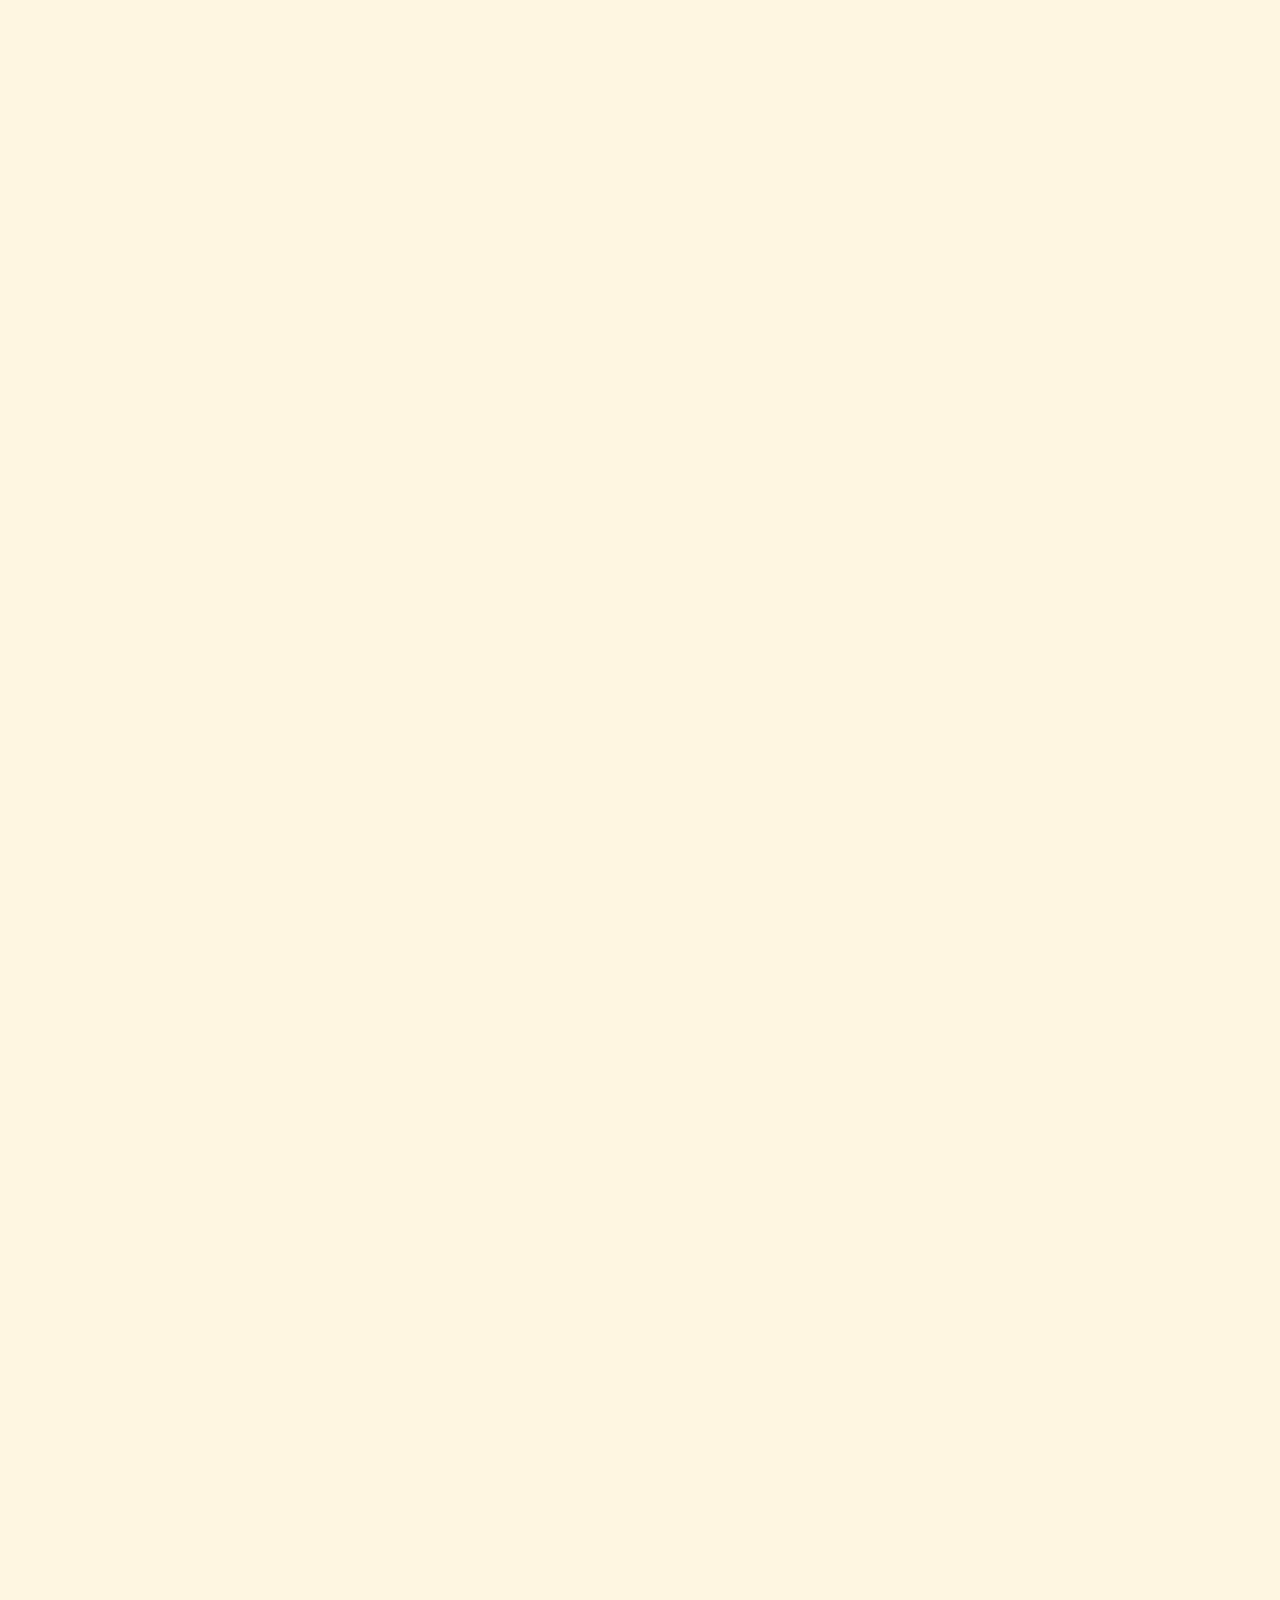
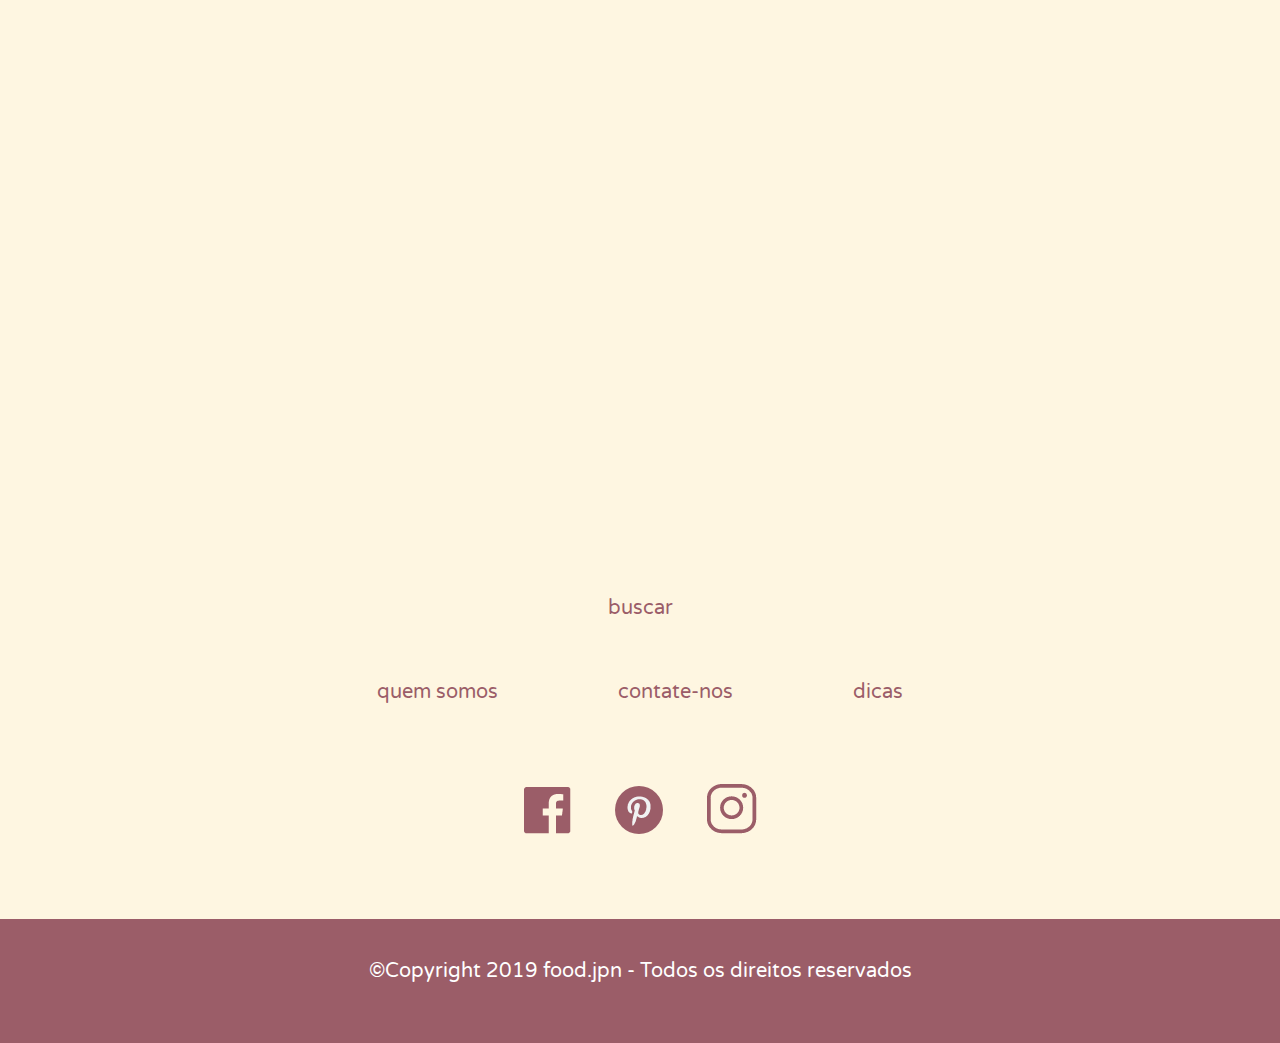
<file: soba.html>
<!doctype html>
<html lang="pt">
<head>
	<meta charset="utf-8">
	<title>food.jpn</title>
	<link href="https://unpkg.com/aos@2.3.1/dist/aos.css" rel="stylesheet">
	<link href="design.css" rel="stylesheet" type="text/css">
	<link href="https://fonts.googleapis.com/css?family=Varela+Round&display=swap" rel="stylesheet">
	<link rel="stylesheet" href="https://cdnjs.cloudflare.com/ajax/libs/font-awesome/4.7.0/css/font-awesome.min.css">
	<script>
function myFunction() {
  var x = document.getElementById("myTopnav");
  if (x.className === "topnav") {
    x.className += " responsive";
  } else {
    x.className = "topnav";
  }
}
</script>
</head>

<body>
	<a class="skip-main" href="#main">Skip to main content</a>
			<div class="topnav" id="myTopnav">
  <a href="index.html" class="active" style="margin-left: 5%"><img src="logo.png" alt="Logo foodi japan"></a>
  <div id="menu">
  <div></div>
    <a class="icon" onclick="myFunction()">
    <i class="fa fa-bars"></i>
  </a>
  <a href="quemsomos.html">quem somos</a>
  <a href="contatenos.html">contate-nos</a>
  <a href="dicas.html">dicas</a>
  </div>
</div>
	
	<div data-aos="fade-up" class="titulo_faixa rosa contexto_pagina">
		comidas
	</div>
	<div data-aos="fade-up" class="nomes_comidas_principal">
		<h2>ZARU SOBÁ</h2>
	</div>
	<div data-aos="fade-up" class="imagem_principal">
		<img src="zarusoba.png" class="img_comidas_principais" alt="ilustração de um zaru sobá">
	</div>
	<div id="main" data-aos="fade-up" class="textos_comidas">
		<br>
		<p>O zaru sobá (ざるそば) é um dos pratos mais famosos durante o<br>verão no Japão, por ser um prato frio mergulhado em um molho<br>gelado. "Zaru" é o nome de uma cesta de drenagem feita de<br>bambu, onde o soba frio costuma ficar (semelhante a uma<br>peneira). O "Soba" é a massa, que neste caso é fria e vem sobre<br>um Zaru onde você pega o que vai comer e mergulha<br>separadamente no molho.</p>
		<br>
		<p>Sua massa é feita somente com trigo sarraceno e água, tornando<br>uma massa complicada de se trabalhar, por ser seca e espedaçar<br>com facilidade, devido a ausência do glúten, deixando ela menos elástica.</p>
		<br>
		<p>Seu caldo se chama mentsuyu ou mais conhecido como tsuyu e é<br>composta de shoyu, mirim, dashi (caldo rico em umami).</p>
		<br>
		<p>Seus acompanhamentos geralmente são cebolinha e/ou wasabi.<br>Pode vir também com tempurá, mudando o nome do prato para<br>"Ten Zaru", ou quando a massa vem misturada com o molho altera<br>para "Bukkake Soba".</p>
		<br>
		<p>Não só gelado, mas o sobá também pode vim servido quente.</p>
	</div>
	<br><br><br>
	<div data-aos="fade-up" class="textos_comidas">
		<i>Onde encontrar zaru sobá em sp?</i>
	</div>
	<br><br><br>
	<div data-aos="fade-up" class="textos_comidas">
		<p><b>Mugui</b></p>
	</div>
	<div data-aos="fade-up" class="imagens_restaurantes">
	<img src="mugui.jfif" class="img_restaurantes" alt="Restaurante Mugui">
	</div>
	<br><br>
	<div data-aos="fade-up" class="textos_comidas">
	<p>Diversas sopas nipônicas, além de yakisobas e tempurás, servidas<br>no balcão de espaço simples e tradicional.</p>
		<br>
	<p><b>Endereço:</b>R. da Glória, 111 - Liberdade</p>
		<br>
		<p><b>Horário de funcionamento:</b>segunda das 11h30 às 14h15; terça a<br>sexta das 11h30 às 14h15 e das 18h30 às 21h30; sábado das 11h30<br>às 14h15 e das 18h30 às 21h30</p>
	</div>	
	<br><br><br><br>
	<div data-aos="fade-up" class="textos_comidas">
		<p><b>Bueno Izakaya</b></p>
	</div>
	<div data-aos="fade-up" class="imagens_restaurantes">
	<img src="buenoizakaya.png" class="img_restaurantes" alt="Bueno Izakaya">
	</div>
	<br><br>
	<div data-aos="fade-up" class="textos_comidas">
	<p>Pratos populares do Japão e da Coreia, incluindo sopas, além de<br>saquês, em espaço intimista e descontraído.</p>
		<br>
	<p><b>Endereço:</b>Alameda Santos, 835 - Cerqueira César</p>
		<br>
		<p><b>Horário de funcionamento:</b>segunda a sexta das 12h00 às 14h30 e<br>das 18h00 às 22h30; sábado das 12h00 às 15h00 e das 18h00 às 22h30</p>
	</div>	
	<br><br><br><br>
	<div data-aos="fade-up" class="textos_comidas">
		<p><b>Yuzu</b></p>
	</div>
	<div data-aos="fade-up" class="imagens_restaurantes">
	<img src="yuzu.jpg" class="img_restaurantes" alt="Restaurante Yuzu">
	</div>
	<br><br>
	<div data-aos="fade-up" class="textos_comidas">
	<p>O restaurante apresenta pratos tradicionais e diferentes.</p>
		<br>
	<p><b>Endereço:</b>R. Thomaz Gonzaga, 75 - Liberdade</p>
		<br>
		<p><b>Horário de funcionamento:</b>segunda e terça, das 11h30 às 15h e<br>das 18h às 22h30; quinta e sexta, das 11h30 às 15h e das 18h às<br>22h30; sábado, das 11h30 às 15h e das 18h às 22h30; domingo, das<br>11h30 às 15h e das 18h às 21h30.</p>
	</div>	
		<br><br><br><br><br>
	<div><a id="buscar">buscar</a></div>
		<div id="footer">
			  <a class="cabecalho_baixo" href="quemsomos.html">quem somos</a>
  				<a class="cabecalho_baixo" href="contatenos.html">contate-nos</a>
  				<a class="cabecalho_baixo" href="dicas.html">dicas</a>
		</div>
	<div id="centro">
			<img class="redes" src="face.png" alt="facebook">
			<img class="redes" src="pinterest.png" alt="pinterest">
			<img class="redes" src="insta.png" alt="instagram">
			
		</div>
	<div>
		<p class="mini_frase">©Copyright 2019 food.jpn - Todos os direitos reservados</p>
	</div>
	<script src="https://unpkg.com/aos@2.3.1/dist/aos.js"></script>
	<script>
  AOS.init();
</script>
</body>
</html>
</file>
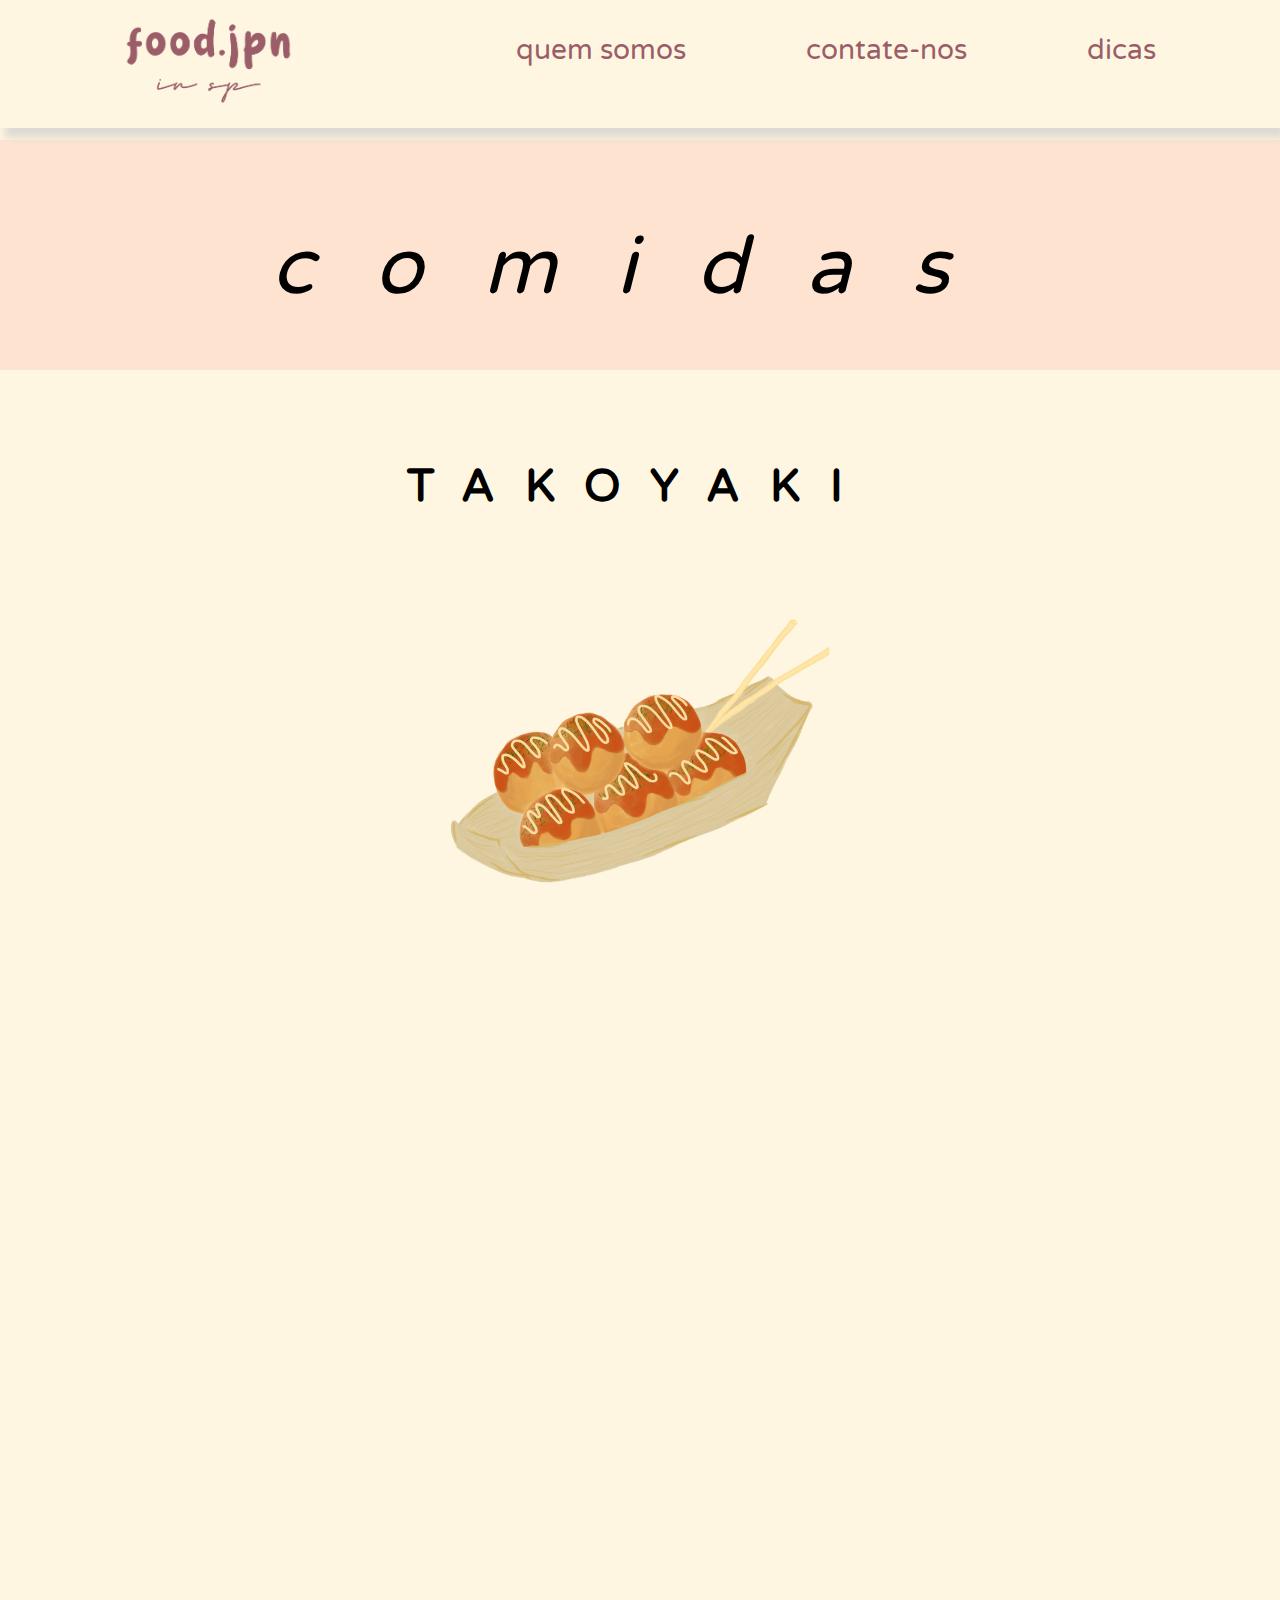
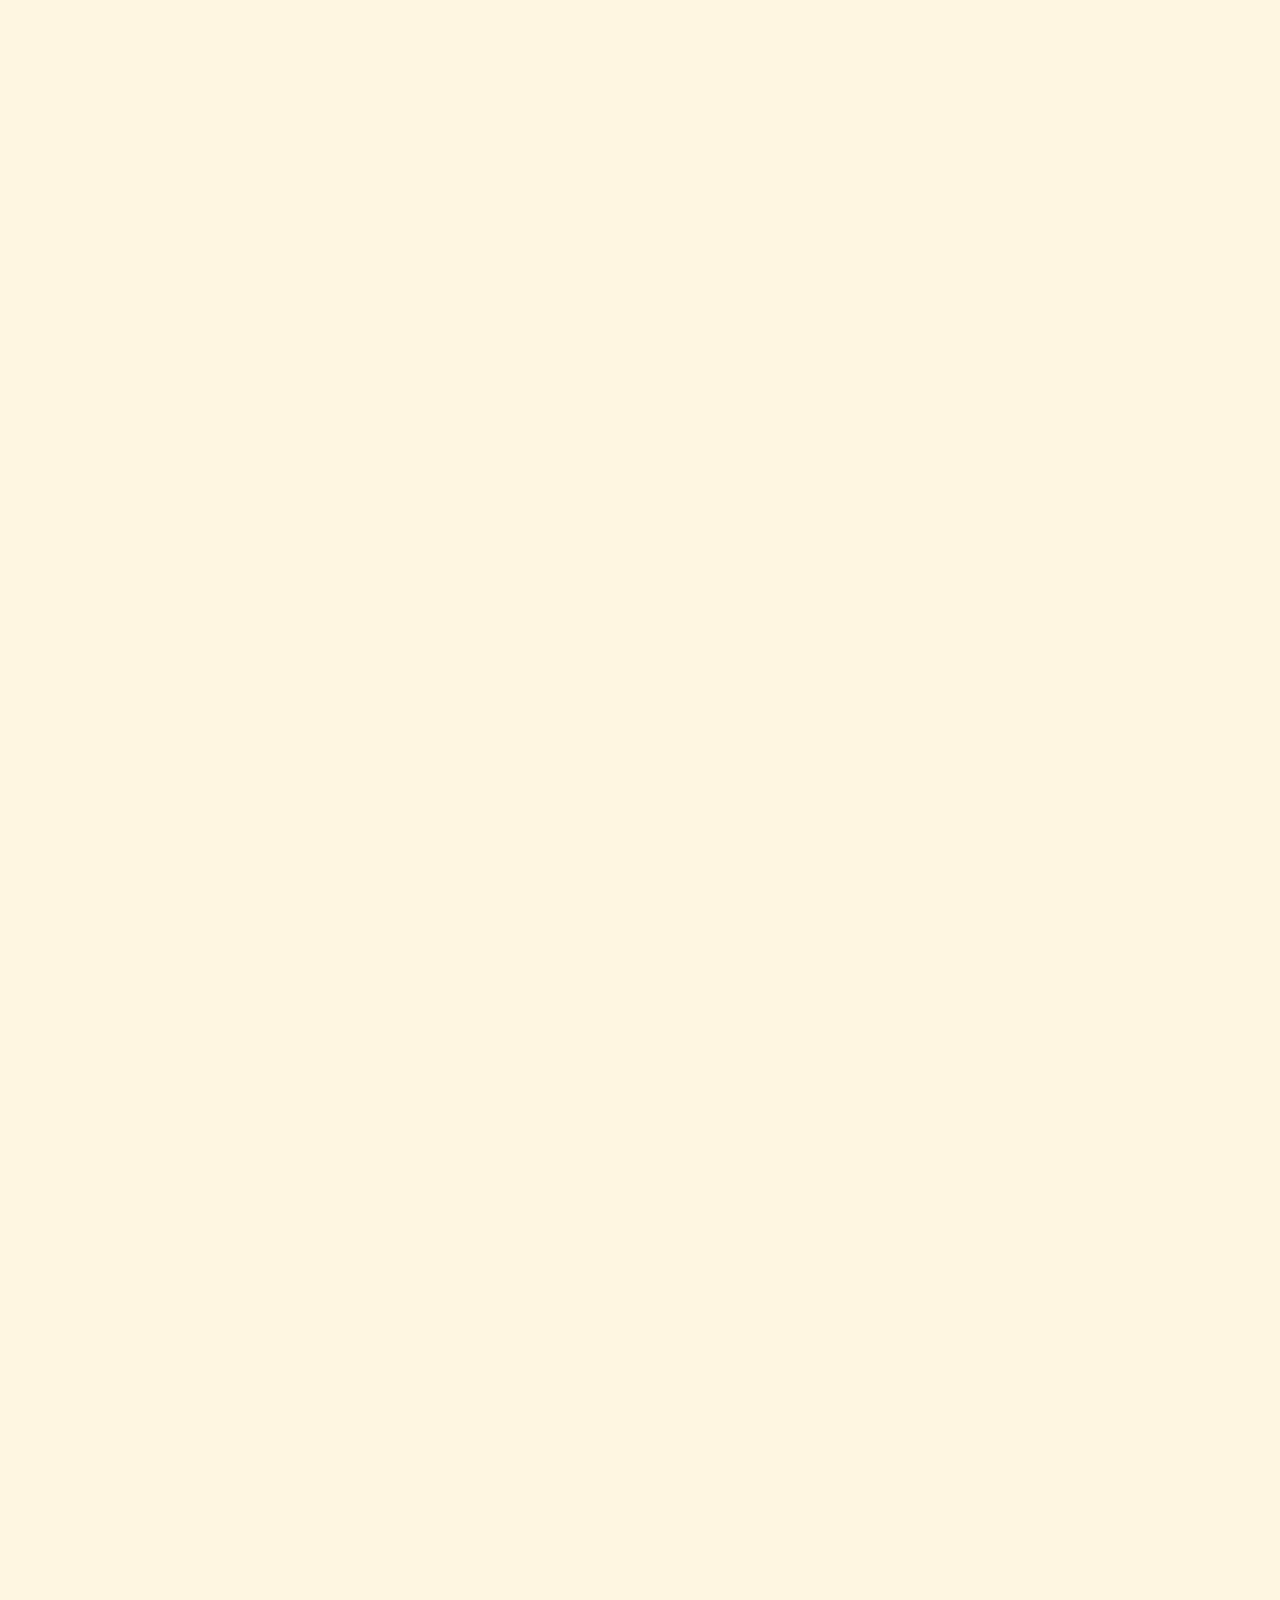
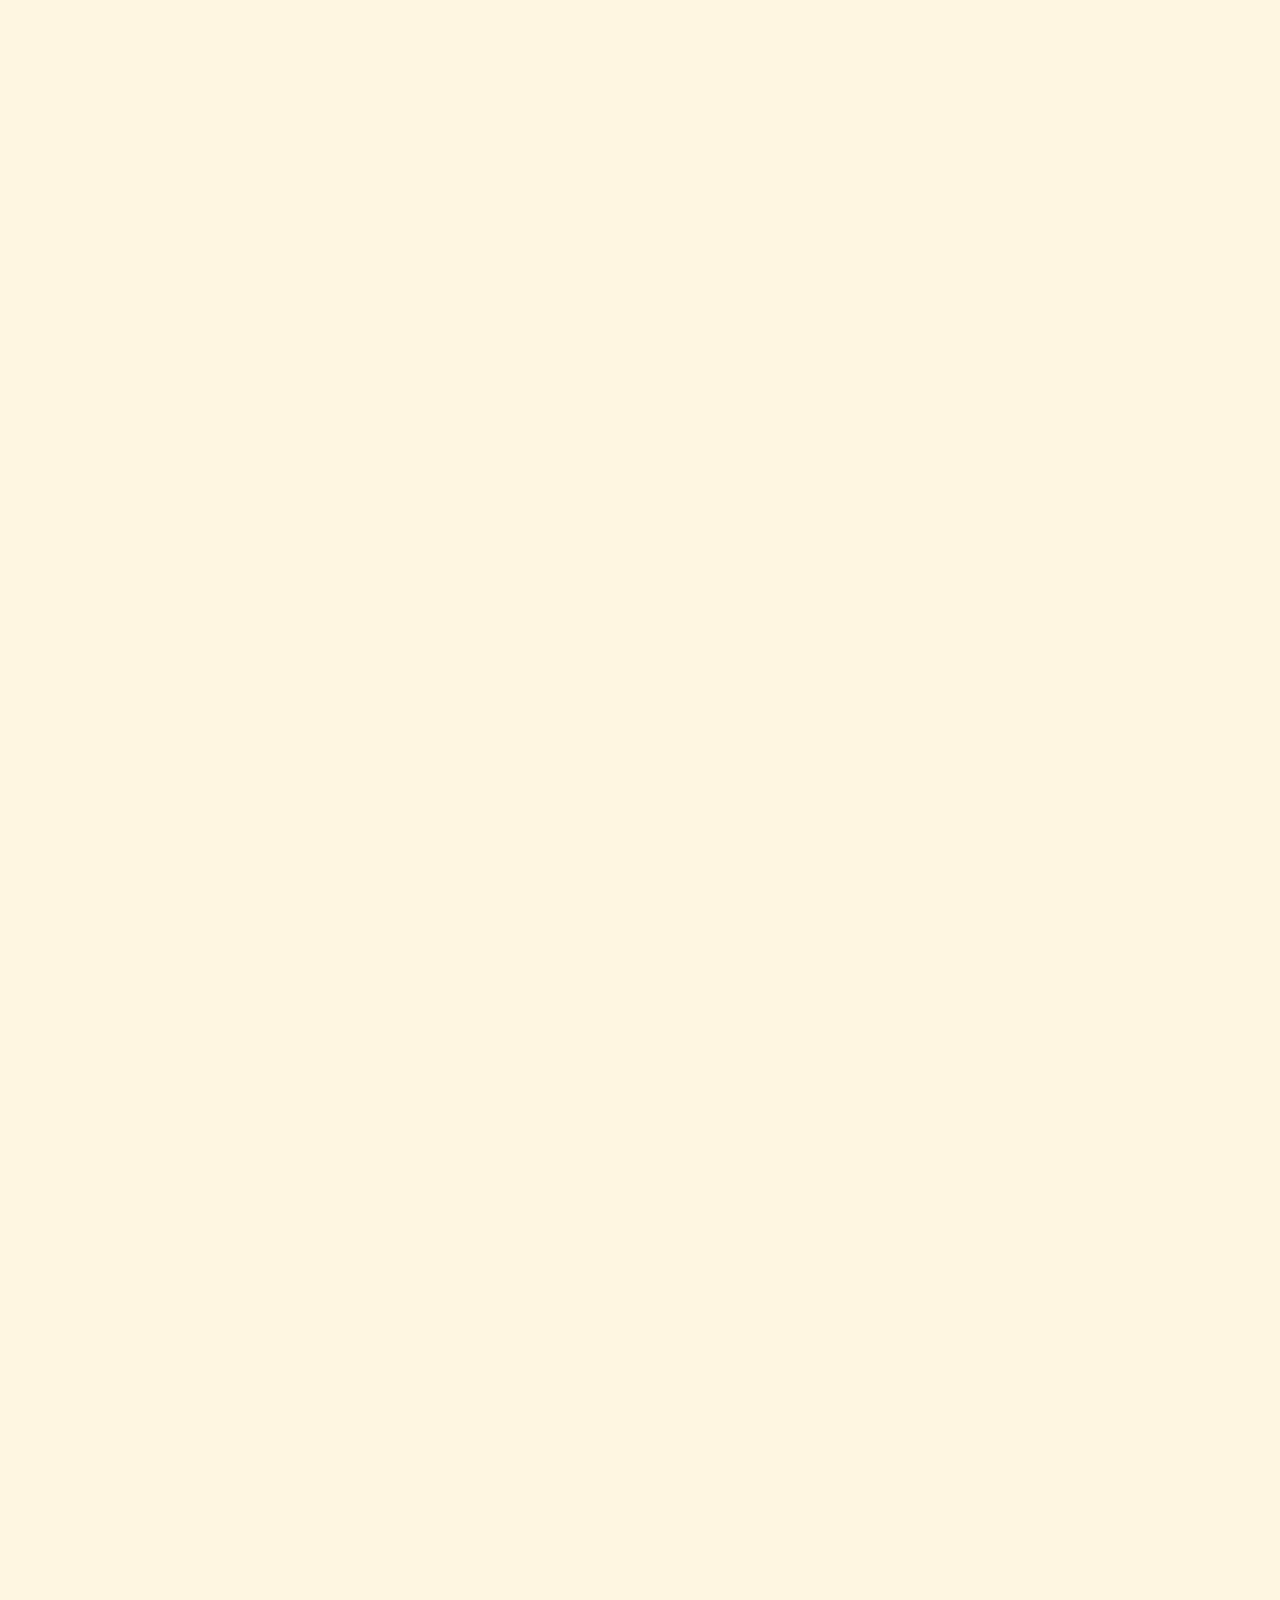
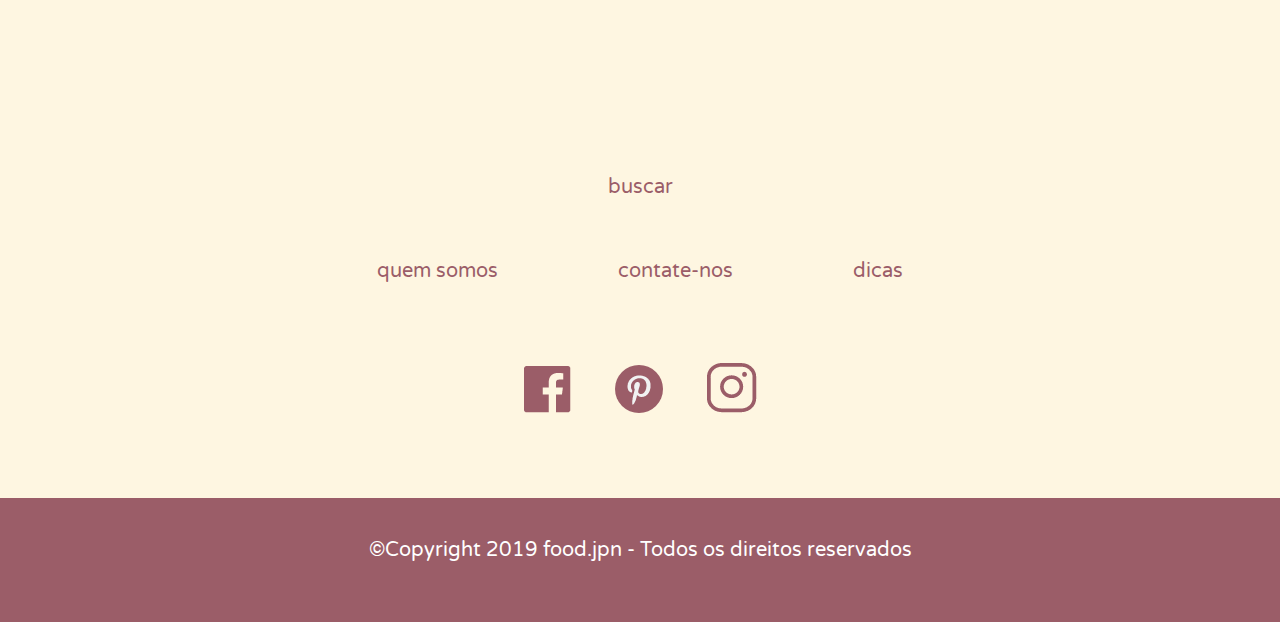
<file: takoyaki.html>
<!doctype html>
<html lang="pt">
<head>
	<meta charset="utf-8">
	<title>food.jpn</title>
	<link href="https://unpkg.com/aos@2.3.1/dist/aos.css" rel="stylesheet">
	<link href="design.css" rel="stylesheet" type="text/css">
	<link href="https://fonts.googleapis.com/css?family=Varela+Round&display=swap" rel="stylesheet">
	<link rel="stylesheet" href="https://cdnjs.cloudflare.com/ajax/libs/font-awesome/4.7.0/css/font-awesome.min.css">
	<script>
function myFunction() {
  var x = document.getElementById("myTopnav");
  if (x.className === "topnav") {
    x.className += " responsive";
  } else {
    x.className = "topnav";
  }
}
</script>
</head>

<body>
	<a class="skip-main" href="#main">Skip to main content</a>
			<div class="topnav" id="myTopnav">
  <a href="index.html" class="active" style="margin-left: 5%"><img src="logo.png" alt="Logo foodi japan"></a>
  <div id="menu">
  <div></div>
    <a  class="icon" onclick="myFunction()">
    <i class="fa fa-bars"></i>
  </a>
  <a href="quemsomos.html">quem somos</a>
  <a href="contatenos.html">contate-nos</a>
  <a href="dicas.html">dicas</a>
  </div>
</div>
	
	<div data-aos="fade-up" class="titulo_faixa rosa contexto_pagina">
			comidas
	</div>
	<div data-aos="fade-up" class="nomes_comidas_principal">
		<h2>TAKOYAKI</h2>
	</div>
	
	<div data-aos="fade-up" class="imagem_principal">
		<img src="takoyaki.png" class="img_comidas_principais" alt="ilustração de um takoyaki">
	</div>
	
	<div id="main" data-aos="fade-up" class="textos_comidas">
		<br>
		<p>Takoyaki (たこ焼き) vem da palavra “tako” de polvo e “yaki” do ato de<br>grelhar, tendo sua tradução literal como polvo grelhado ou<br>''bolinho de polvo frito''.</p>
		<br>
		<p>Sua massa se parece com uma panqueca temperada bastante líquida,<br>geralmente composta de farinha de trigo, amido de milho, ovo,<br>dashi (caldo rico em umami), shoyu e mirim, fritada em uma<br>chapa arredondada específica para este prato.</p>
		<br>
		<p>Seu recheio usualmente é feito por pedaços de polvo, tenkatsu <br>(raspas de tempurá), cebolinha e beni shouga (conserva de gengibre).</p>
		<br>
		<p>E finalizando depois de pronto com um molho de takoyaki ou<br>okonomiyaki, maionese, nori (alga verde) e katsuobushi (raspas de peixe).</p>
		<br>
		<p>Entretanto, existem algumas variações de recheio de região para<br>região no Japão.</p>
	</div>
	<br><br><br>
	<div data-aos="fade-up" class="textos_comidas">
		<i>Onde encontrar takoyaki em sp?</i>
	</div>
	<br><br><br>
	<div data-aos="fade-up" class="textos_comidas">
		<p><b>Yu Yatai</b></p>
	</div>
	<div data-aos="fade-up" class="imagens_restaurantes">
	<img src="yuyatai.jfif" class="img_restaurantes" alt="restaurante Yu Yatai">
	</div>
	<br><br>
	<div data-aos="fade-up" class="textos_comidas">
	<p>O restaurante começou com seu food truck em 2015, trazendo para<br>as ruas de São Paulo algumas comidas de rua no Japão,como o<br>takoyaki e okonomiyaki. O sucesso foi tão grande, que dois anos<br>depois abriram o restaurante, ampliando o cardápio com<br>opções de entrada, teishoku e teppanyaki.</p>
		<br>
	<p><b>Endereço:</b> R. das Rosas, 52 - Praça da Árvore</p>
		<br>
		<p><b>Horário de funcionamento:</b> quarta a sexta, das 12h às 15h e das <br>18h às 22h30; sábado, das 12h às 22h30; domingo, das 12h às 17h.</p>
	</div>	
	<br><br><br><br>
	<div data-aos="fade-up" class="textos_comidas">
		<p><b>Izakaya Matsu</b></p>
	</div>
	<div data-aos="fade-up" class="imagens_restaurantes">
	<img src="izakayamatsu.jfif" class="img_restaurantes" alt="Izakaya Matsu">
	</div>
	<br><br>
	<div data-aos="fade-up" class="textos_comidas">
	<p>O restaurante se encontra com sua entrada despercebida na avenida<br>de Pinheiros, frequentado por um público descolado, onde os<br>assentos no balcão dão visão privilegiada para cozinha.</p>
		<br>
	<p><b>Endereço:</b> Av. Pedroso de Morais, 403 - Pinheiros</p>
		<br>
		<p><b>Horário de funcionamento:</b> segunda a sexta, das 11h30 às 14h30 e <br>das 18h às 23h; sábado, das 18h às 23h.</p>
	</div>	
	<br><br><br><br>
	<div data-aos="fade-up" class="textos_comidas">
		<p><b>Feirinha da Liberdade</b></p>
	</div>
	<div data-aos="fade-up" class="imagens_restaurantes">
	<img src="takoyakifeira.jpg" class="img_restaurantes" alt="Feirinha da Liberdade">
	</div>
	<br><br>
	<div data-aos="fade-up" class="textos_comidas">
	<p>A feirinha da Liberdade oferece diversas comidas japonesas,<br>incluindo seu takoyaki de fácil acesso. Além disso, é possível<br>encontrar pastéis, espetos, entre outros.</p>
		<br>
	<p><b>Endereço:</b> Praça da Liberdade - Liberdade</p>
		<br>
		<p><b>Horário de funcionamento:</b> sábado e domingo, 8h até o último cliente.</p>
	</div>	
	<br><br><br><br><br>
	<div><a id="buscar">buscar</a></div>
		<div id="footer">
			  <a class="cabecalho_baixo" href="quemsomos.html">quem somos</a>
  				<a class="cabecalho_baixo" href="contatenos.html">contate-nos</a>
  				<a class="cabecalho_baixo" href="dicas.html">dicas</a>
		</div>
	<div id="centro">
			<img class="redes" src="face.png" alt="facebook">
			<img class="redes" src="pinterest.png" alt="pinterest">
			<img class="redes" src="insta.png" alt="instagram">
		</div>
	<div>
		<p class="mini_frase">©Copyright 2019 food.jpn - Todos os direitos reservados</p>
	</div>
	<script src="https://unpkg.com/aos@2.3.1/dist/aos.js"></script>
	<script>
  AOS.init();
</script>
	
	
</body>
</html>
</file>
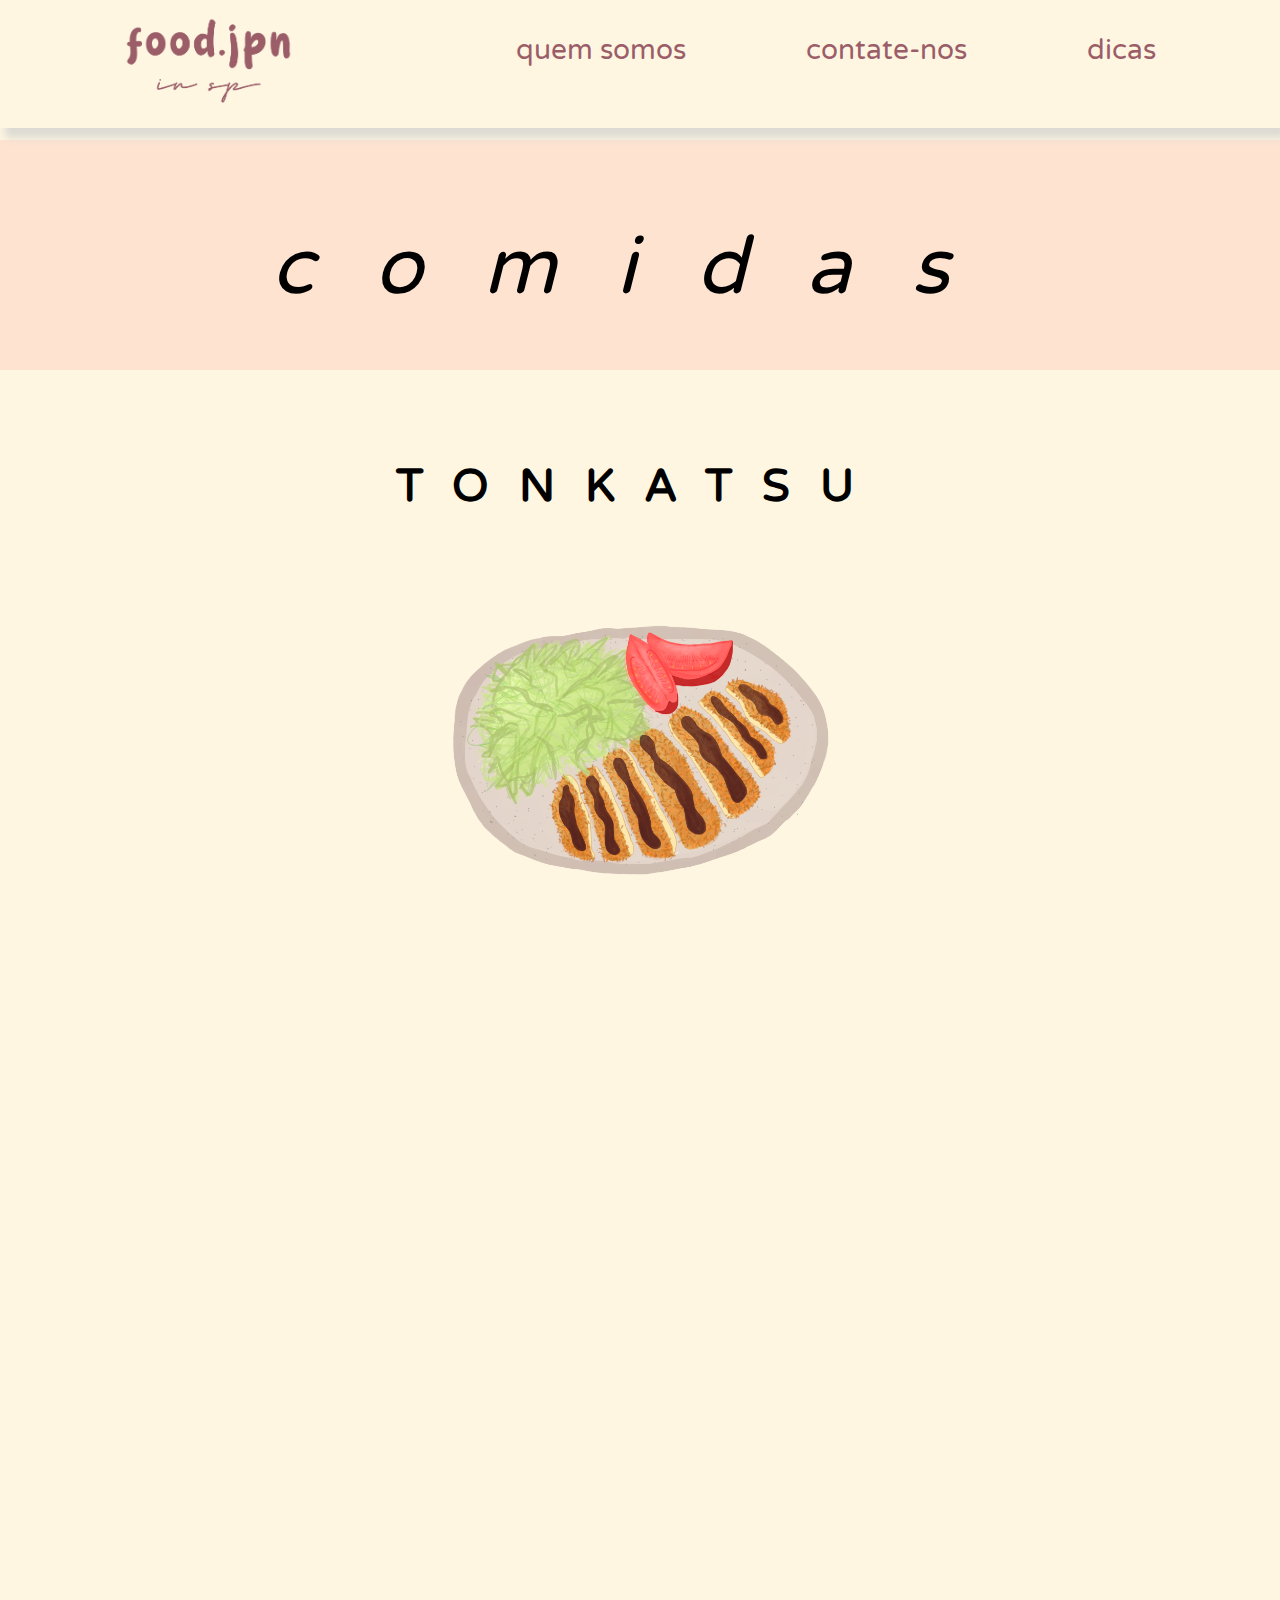
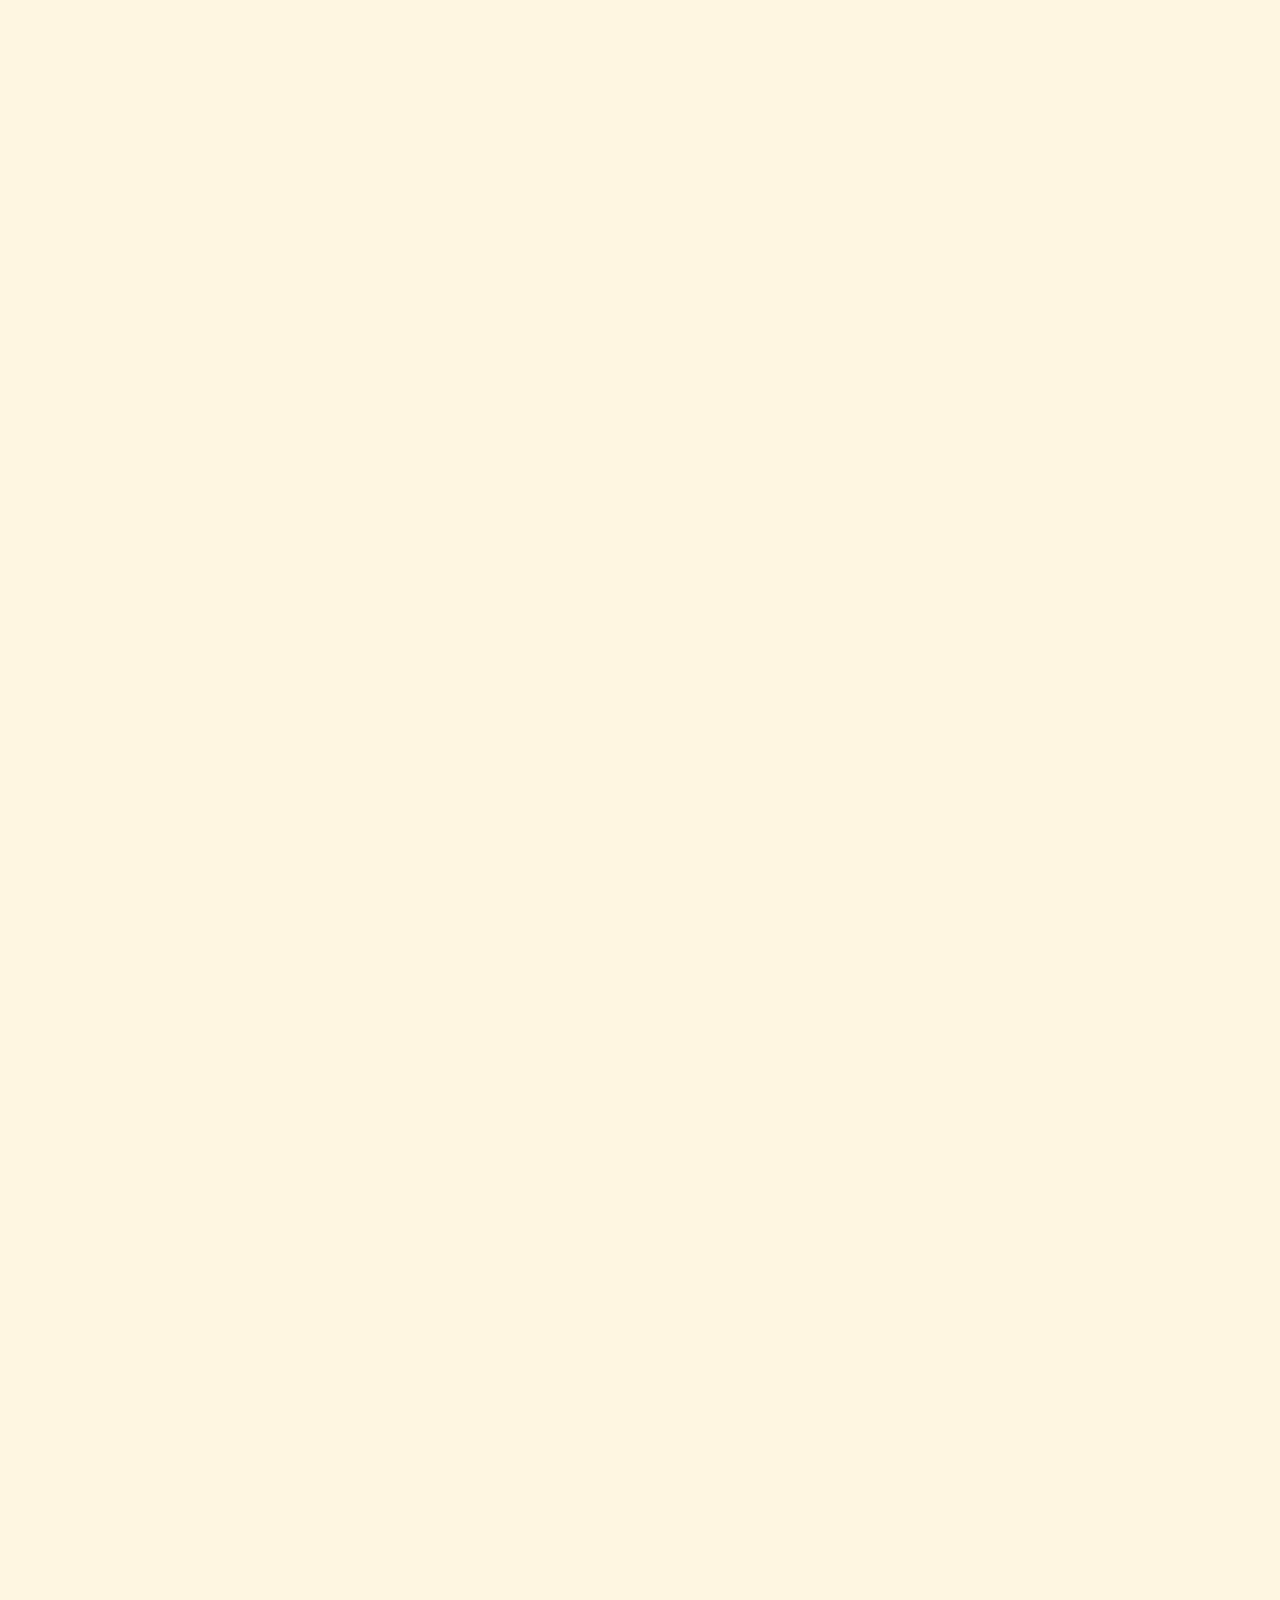
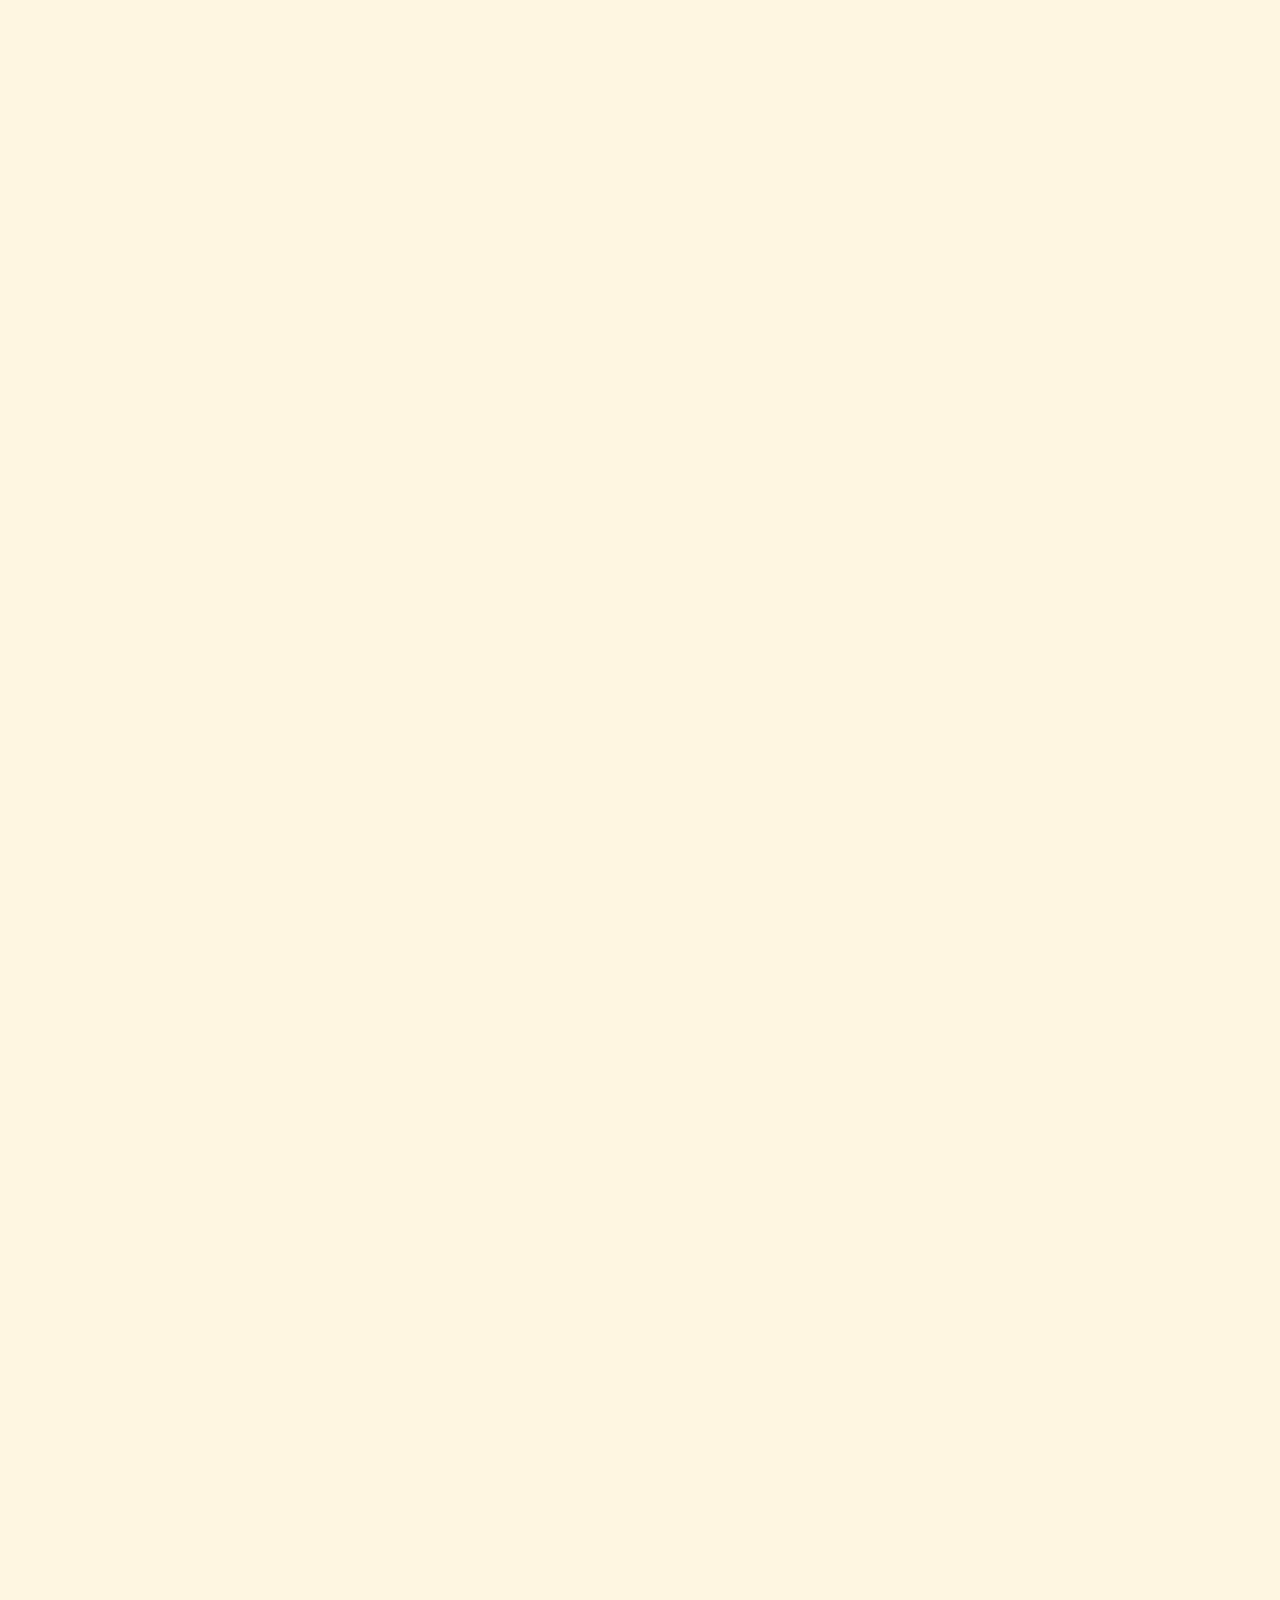
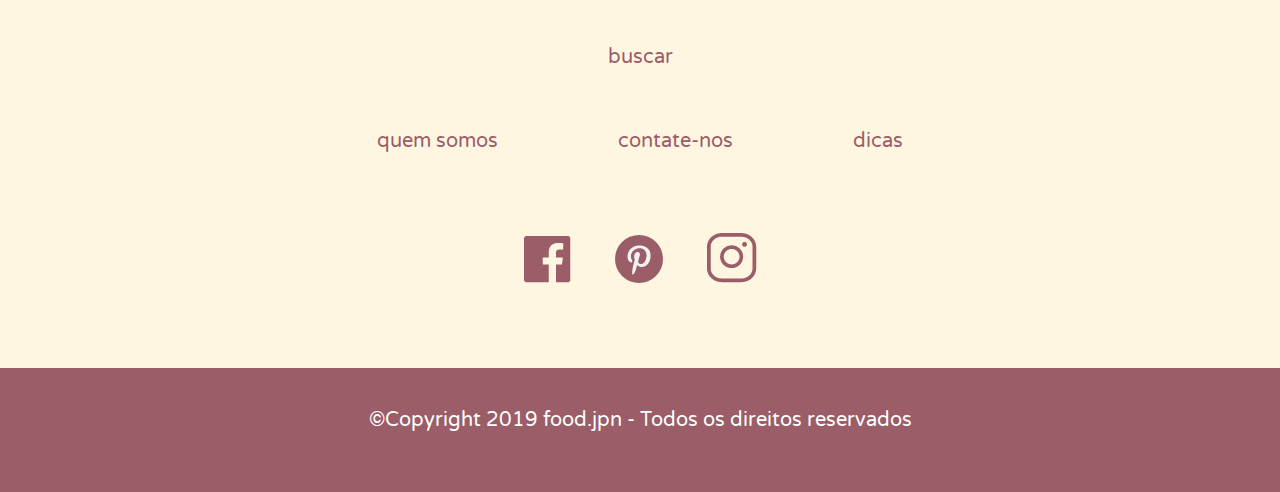
<file: tonkatsu.html>
<!doctype html>
<html lang="pt">
<head>
	<meta charset="utf-8">
	<title>food.jpn</title>
	<link href="https://unpkg.com/aos@2.3.1/dist/aos.css" rel="stylesheet">
	<link href="design.css" rel="stylesheet" type="text/css">
	<link href="https://fonts.googleapis.com/css?family=Varela+Round&display=swap" rel="stylesheet">
	<link rel="stylesheet" href="https://cdnjs.cloudflare.com/ajax/libs/font-awesome/4.7.0/css/font-awesome.min.css">
	<script>
function myFunction() {
  var x = document.getElementById("myTopnav");
  if (x.className === "topnav") {
    x.className += " responsive";
  } else {
    x.className = "topnav";
  }
}
</script>
</head>

<body>
	<a class="skip-main" href="#main">Skip to main content</a>
			<div class="topnav" id="myTopnav">
  <a href="index.html" class="active" style="margin-left: 5%"><img src="logo.png" alt="Logo foodi japan"></a>
  <div id="menu">
  <div></div>
    <a class="icon" onclick="myFunction()">
    <i class="fa fa-bars"></i>
  </a>
  <a href="quemsomos.html">quem somos</a>
  <a href="contatenos.html">contate-nos</a>
  <a href="dicas.html">dicas</a>
  </div>
</div>
	
	<div data-aos="fade-up" class="titulo_faixa rosa contexto_pagina">
		comidas
	</div>
	<div data-aos="fade-up" class="nomes_comidas_principal">
		<h2>TONKATSU</h2>
	</div>
	<div data-aos="fade-up" class="imagem_principal">
		<img src="tonkatsu.png" class="img_comidas_principais" alt="ilustração de um tonkatsu">
	</div>
	<div id="main" data-aos="fade-up" class="textos_comidas">
		<br>
		<p>Tonkatsu (豚カツ) é um dos pratos mais populares do Japão, que<br>tem seu significado literal como "costeleta de porco". Ele consiste<br>em uma costeleta de porco (podendo ser filé ou lombo) empanada<br>e frita, fatiada em pequenos pedaços, geralmente servida com<br>missoshiro (sopa de pasta de soja fermentada), repolho ralado,<br>arroz japonês e jogado um molho próprio em cima da carne pronta.</p>
		<br>
		<p>Sua carne é salgada, levemente apimentada, passada levemente<br>na farinha, mergulhada no ovo batido, empanada no panko<br>(farinha de rosca à moda japonesa) e depois fritada.</p>
		<br>
		<p>Este prato também possui variações, podendo ser encontradas<br>com karê, por exemplo.</p>
	</div>
	<br><br><br>
	<div data-aos="fade-up" class="textos_comidas">
		<i>Onde encontrar tonkatsu em sp?</i>
	</div>
	<br><br><br>
	<div data-aos="fade-up" class="textos_comidas">
		<p><b>Restaurante Kidoairaku</b></p>
	</div>
	<div data-aos="fade-up" class="imagens_restaurantes">
	<img src="kidoairaku.jfif" class="img_restaurantes" alt="Restaurante Kidoairaku">
	</div>
	<br><br>
	<div data-aos="fade-up" class="textos_comidas">
	<p>Restaurante simples com um ambiente super tradicional,<br>oferecendo diversas opções de pratos japoneses.</p>
		<br>
	<p><b>Endereço:</b>R. São Joaquim, 394 - Liberdade, São Paulo</p>
		<br>
		<p><b>Horário de funcionamento:</b>segunda a sexta, das 11h30 às 13h45 e<br>das 18h30 às 22h; sábado, das 11h30 às 13h45, e das 18h30 às 21h30.</p>
	</div>	
	<br><br><br><br>
	<div data-aos="fade-up" class="textos_comidas">
		<p><b>Espaço Kazu</b></p>
	</div>
	<div data-aos="fade-up" class="imagens_restaurantes">
	<img src="espaçokazu.jfif" class="img_restaurantes" alt="Restaurante Espaço Kazu">
	</div>
	<br><br>
	<div data-aos="fade-up" class="textos_comidas">
	<p>O restaurante reúne o melhor da tradicional culinária japonesa,<br>com pratos quentes e também frios.</p>
		<br>
	<p><b>Endereço:</b>R. Thomaz Gonzaga, 84/90 - Liberdade</p>
		<br>
		<p><b>Horário de funcionamento:</b>segunda, das 11h às 15h e das 18h às<br>22h30; quarta a sábado, das 11h às 15h30, e das 18h às 22h30;<br>domingo, das 11h às 15h30, e das 18h às 21h.</p>
	</div>	
	<br><br><br><br>
	<div data-aos="fade-up" class="textos_comidas">
		<p><b>Porque Sim</b></p>
	</div>
	<div data-aos="fade-up" class="imagens_restaurantes">
	<img src="porquesim.jfif" class="img_restaurantes" alt="Restaurante Porque Sim">
	</div>
	<br><br>
	<div data-aos="fade-up" class="textos_comidas">
	<p>Além de ser restaurante, o Porque Sim possui karaokê, para que os<br>clientes possam desfrutar da comida, cantando uma boa música.</p>
		<br>
	<p><b>Endereço:</b>R. Thomaz Gonzaga, 75 - Liberdade</p>
		<br>
		<p><b>Horário de funcionamento:</b> segunda e terça, das 11h30 às 15h e<br>das 18h às 22h30; quinta e sexta, das 11h30 às 15h e das 18h às<br>22h30; sábado, das 11h30 às 15h e das 18h às 22h30; domingo, das<br>11h30 às 15h e das 18h às 21h30.</p>
	</div>	
		<br><br><br><br><br>
	<div><a id="buscar">buscar</a></div>
		<div id="footer">
			  <a class="cabecalho_baixo" href="quemsomos.html">quem somos</a>
  				<a class="cabecalho_baixo" href="contatenos.html">contate-nos</a>
  				<a class="cabecalho_baixo" href="dicas.html">dicas</a>
		</div>
	<div id="centro">
			<img class="redes" src="face.png" alt="facebook">
			<img class="redes" src="pinterest.png" alt="pinterest">
			<img class="redes" src="insta.png" alt="instagram">
			
		</div>
	<div>
		<p class="mini_frase">©Copyright 2019 food.jpn - Todos os direitos reservados</p>
	</div>
	<script src="https://unpkg.com/aos@2.3.1/dist/aos.js"></script>
	<script>
  AOS.init();
</script>
</body>
</html>
</file>
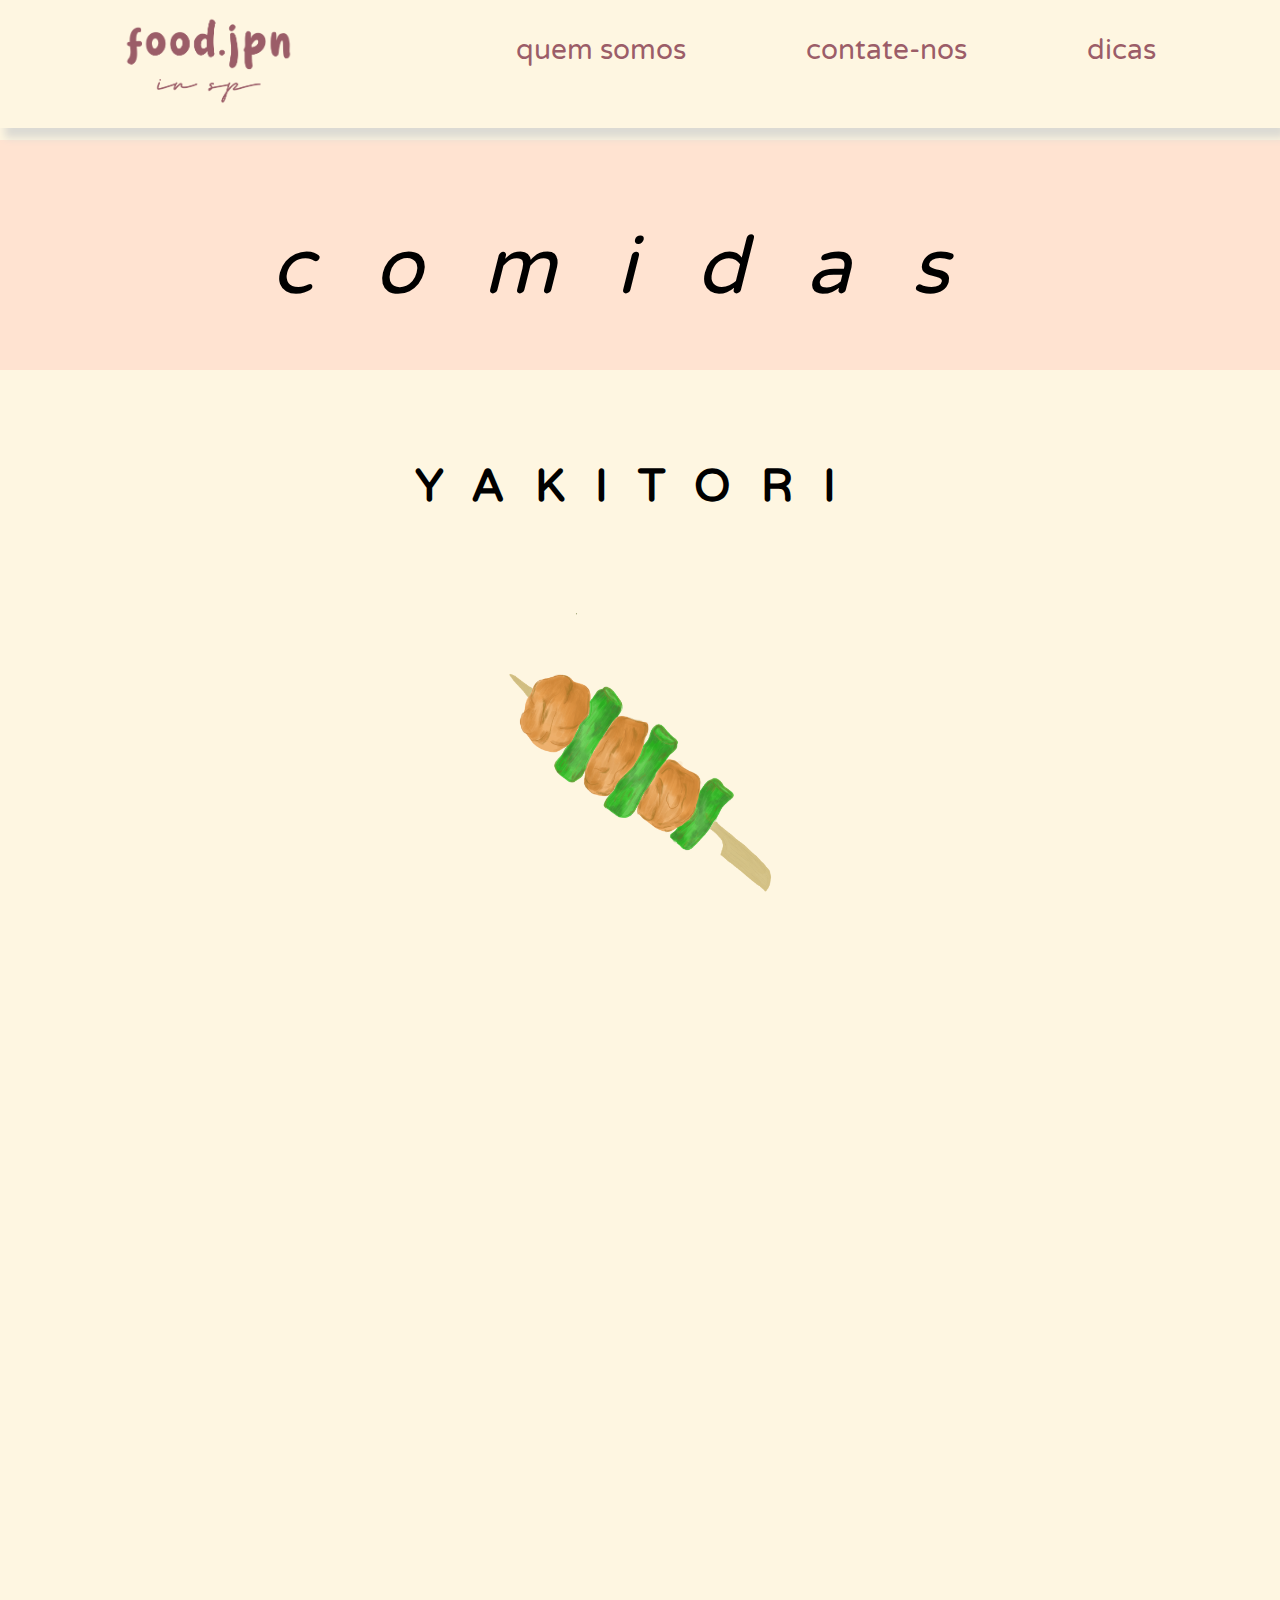
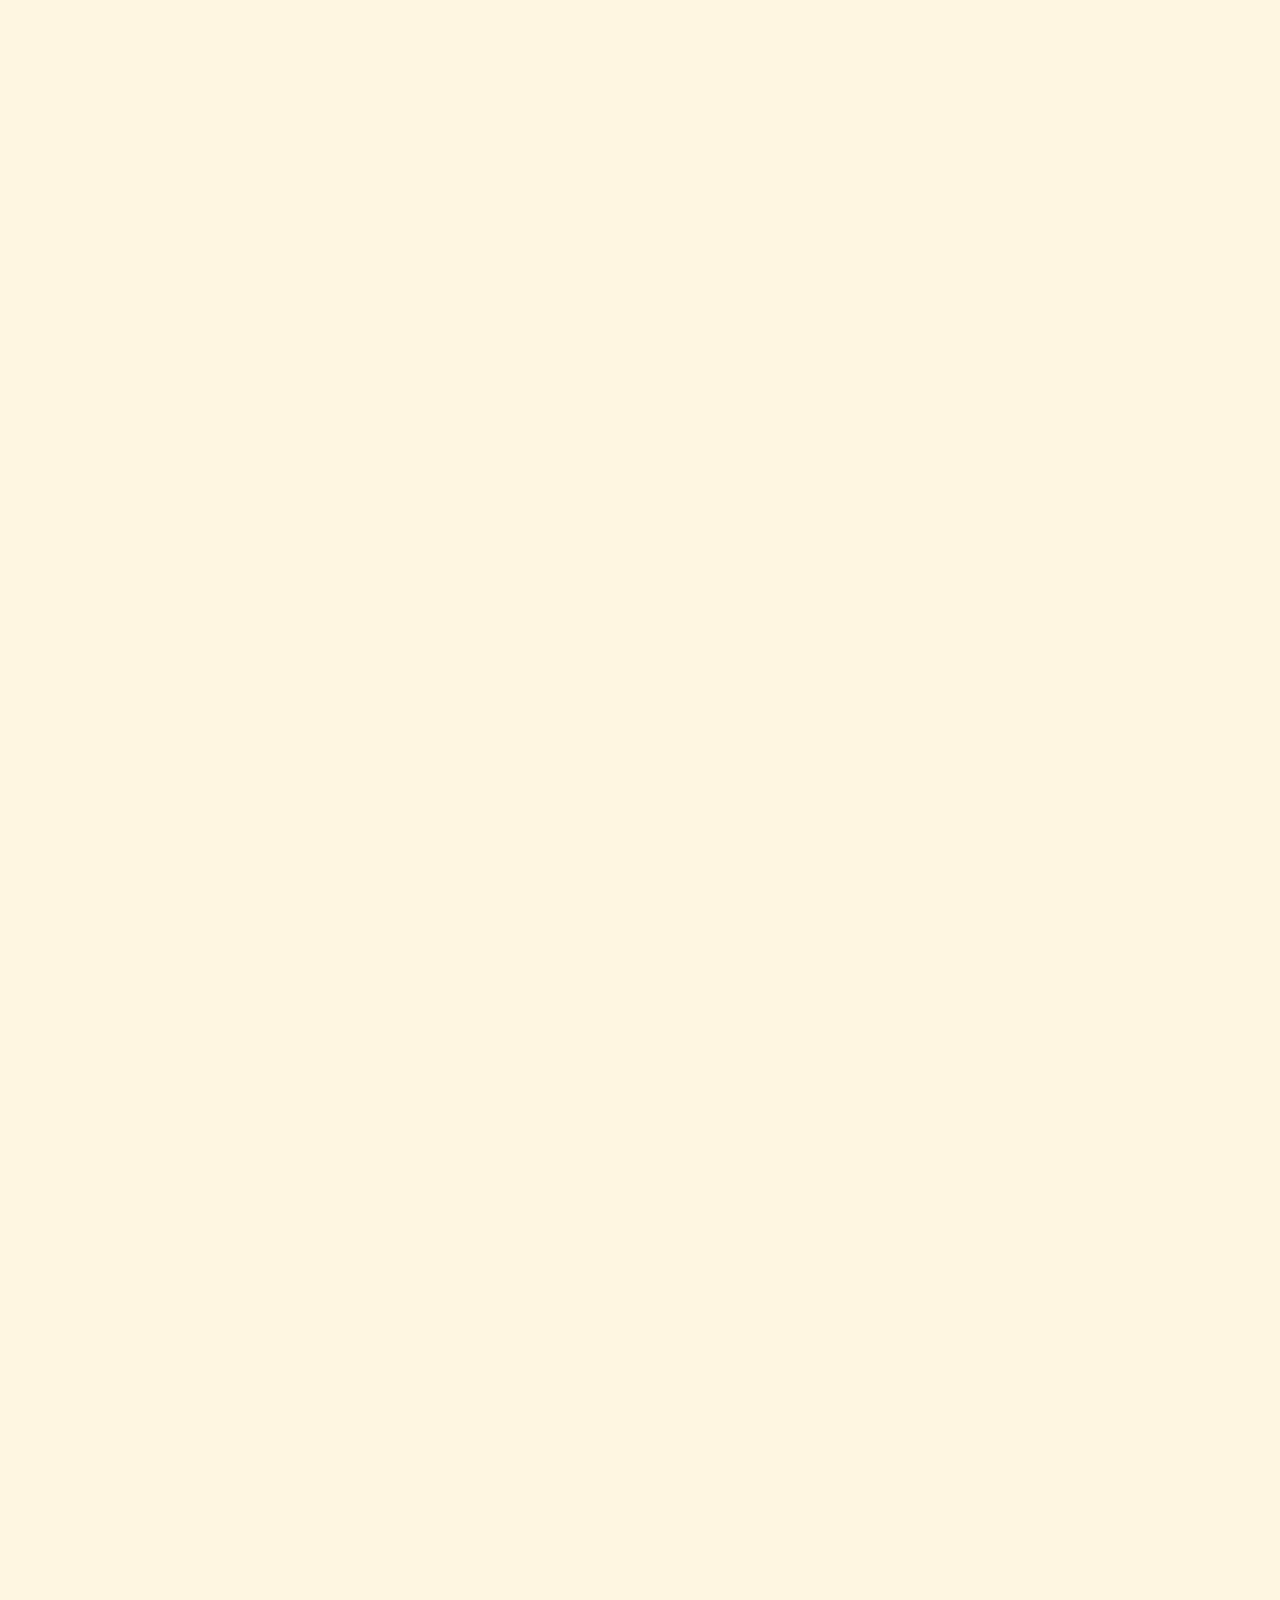
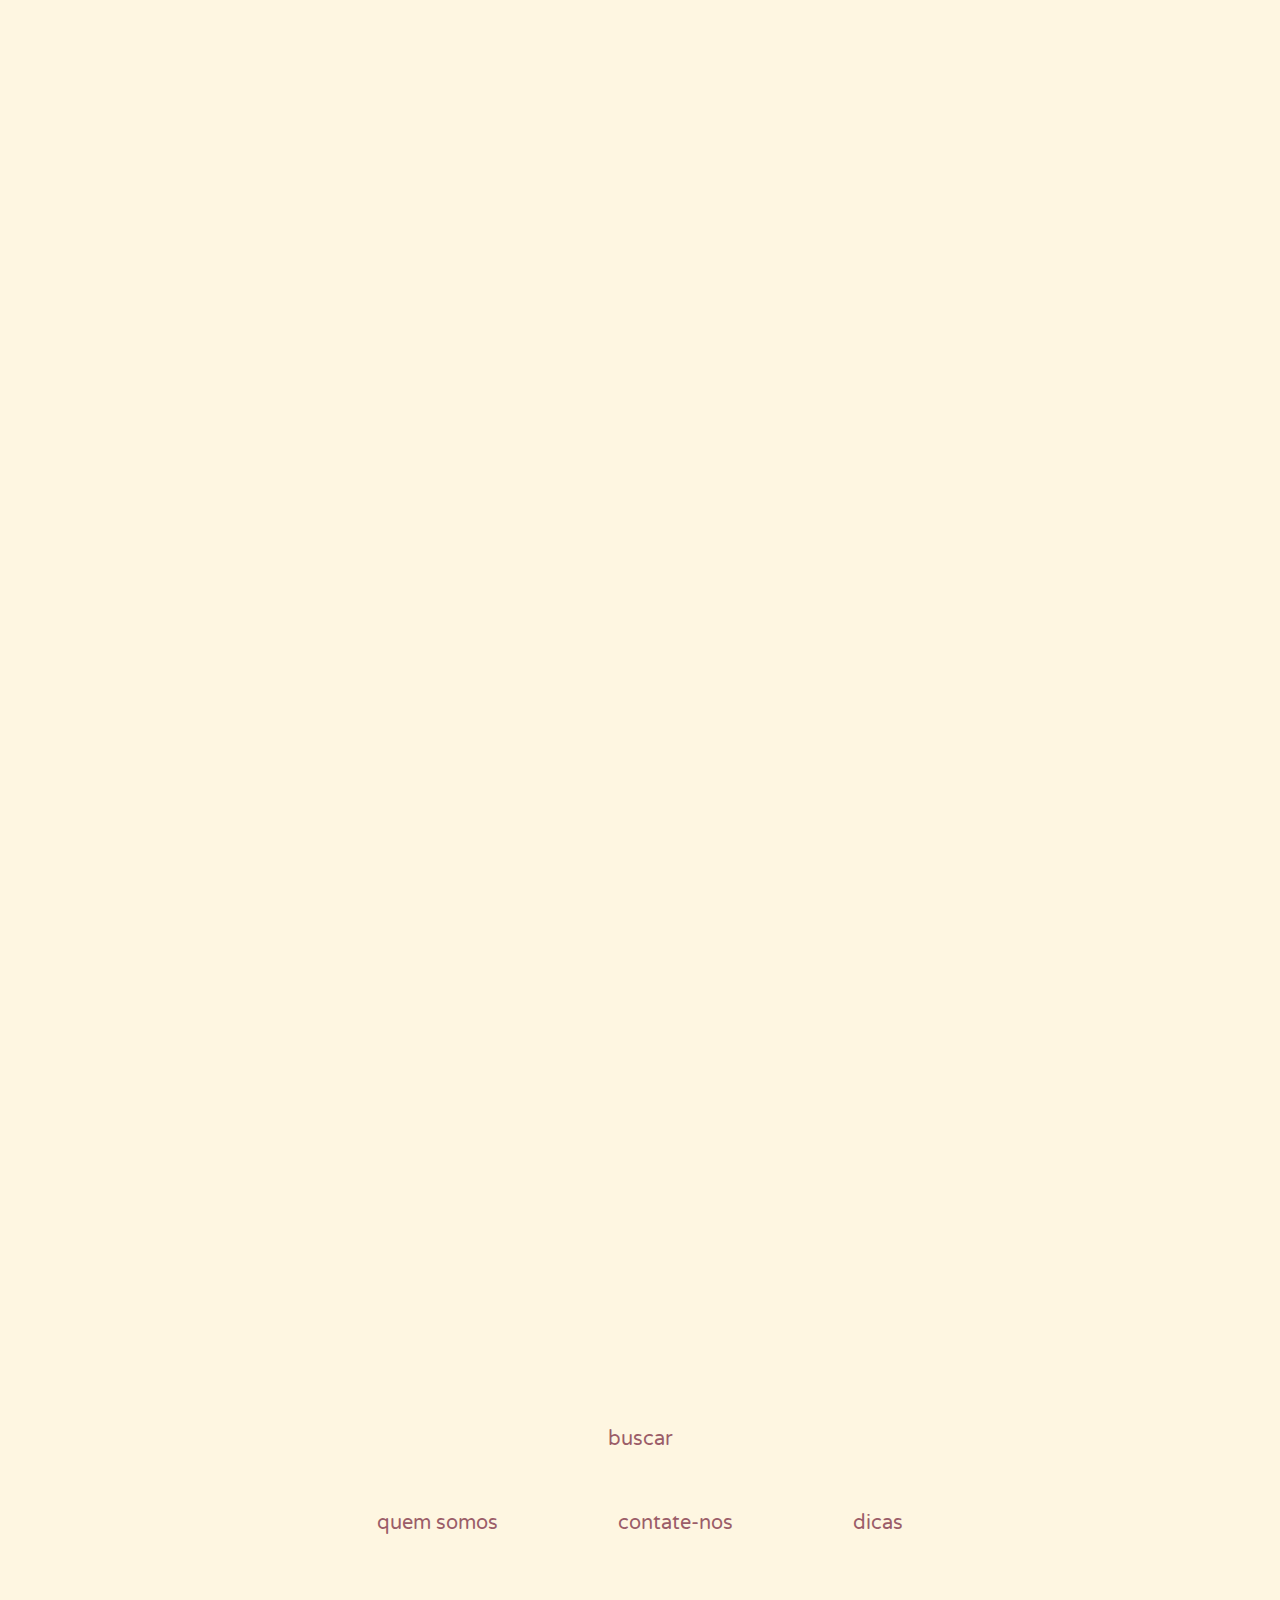
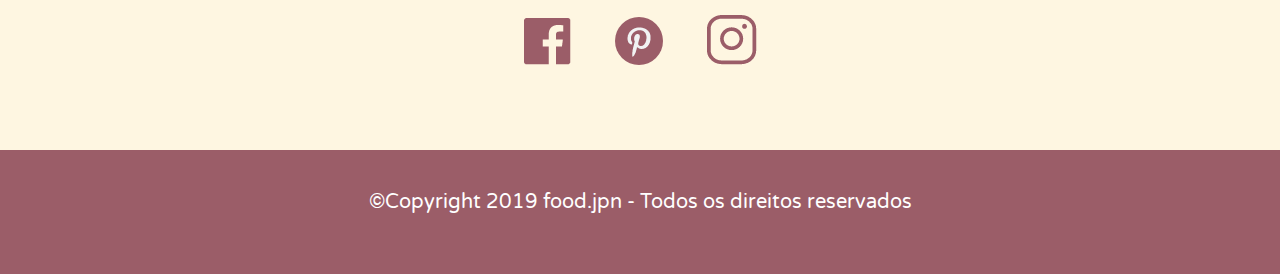
<file: yakitori.html>
<!doctype html>
<html lang="pt">
<head>
	<meta charset="utf-8">
	<title>food.jpn</title>
	<link href="https://unpkg.com/aos@2.3.1/dist/aos.css" rel="stylesheet">
	<link href="design.css" rel="stylesheet" type="text/css">
	<link href="https://fonts.googleapis.com/css?family=Varela+Round&display=swap" rel="stylesheet">
	<link rel="stylesheet" href="https://cdnjs.cloudflare.com/ajax/libs/font-awesome/4.7.0/css/font-awesome.min.css">
	<script>
function myFunction() {
  var x = document.getElementById("myTopnav");
  if (x.className === "topnav") {
    x.className += " responsive";
  } else {
    x.className = "topnav";
  }
}
</script>
</head>
	

<body>
	<a class="skip-main" href="#main">Skip to main content</a>
			<div class="topnav" id="myTopnav">
  <a href="index.html" class="active" style="margin-left: 5%"><img src="logo.png" alt="Logo foodi japan"></a>
  <div id="menu">
  <div></div>
    <a class="icon" onclick="myFunction()">
    <i class="fa fa-bars"></i>
  </a>
  <a href="quemsomos.html">quem somos</a>
  <a href="contatenos.html">contate-nos</a>
  <a href="dicas.html">dicas</a>
  </div>
</div>
	
	<div data-aos="fade-up" class="titulo_faixa rosa contexto_pagina">
		comidas
	</div>
	<div data-aos="fade-up" class="nomes_comidas_principal">
		<h2>YAKITORI</h2>
	</div>
	<div data-aos="fade-up" class="imagem_principal">
		<img src="yakitori.png" class="img_comidas_principais" alt="ilustração de um yakitori">
	</div>
	<div id="main" data-aos="fade-up" class="textos_comidas">
		<br>
		<p>O yakitori (焼き鳥) tem como tradução "frango grelhado", mas<br>também pode se referir a comidas no espeto em geral.</p>
		<br>
		<p>Seu preparo consiste em pedaços pequenos de carne de frango ou<br>vísceras de frango, colocado em um espeto de bambu e grelhado.<br>Ele pode ser servido com molho tare, composto de mirim, saquê,<br>shoyu (molho de soja) e açúcar ou apenas temperado com sal.</p>
		<br>
		<p>Os yakitoris geralmente são compostos de alguma parte da ave,<br>como nankotsu (cartilagem de frango), por exemplo. Entretanto,<br>podem ser feitos com outros tipos de carne, sendo assim, mais<br>corretos ser chamados os espetos de "kushiyaki" (espeto<br>grelhado), como gyutan (língua de boi), enoki maki (cogumelos<br>enoki enrolados em fatia de porco), e entre outras variedades.</p>
	</div>
	<br><br><br>
	<div data-aos="fade-up" class="textos_comidas">
		<i>Onde encontrar yakitori em sp?</i>
	</div>
	<br><br><br>
	<div data-aos="fade-up" class="textos_comidas">
		<p><b>Yakitori</b></p>
	</div>
	<div data-aos="fade-up" class="imagens_restaurantes">
	<img src="yakitorirest.jpg" class="img_restaurantes" alt="Restaurante Yakitori">
	</div>
	<br><br>
	<div data-aos="fade-up" class="textos_comidas">
	<p>Além dos pratos clássicos japoneses, o restaurante serve<br>espetinhos em ambiente simples e aconchegante.</p>
		<br>
	<p><b>Endereço:</b>Av. dos Carinás, 93 - Moema</p>
		<br>
		<p><b>Horário de funcionamento:</b>segunda a sexta das 12h00 às 14h30 e<br>das 18h00 às 23h00; sábado das 12h00 às 14h30 e das 18h00 às 23h00.</p>
	</div>	
	<br><br><br><br>
	<div data-aos="fade-up" class="textos_comidas">
		<p><b>Izakaya Kuroda</b></p>
	</div>
	<div data-aos="fade-up" class="imagens_restaurantes">
	<img src="izakayakuroda.jpg" class="img_restaurantes" alt="Izakaya Kuroda">
	</div>
	<br><br>
	<div data-aos="fade-up" class="textos_comidas">
	<p>Izakaya aberto por um ex lutador de sumô, apresenta um<br>ambiente aconchegante, repleto de pratos tradicionais e diferentes.</p>
		<br>
	<p><b>Endereço:</b>R. Leopoldo Couto de Magalhães Júnior, 777 - Itaim Bibi</p>
		<br>
		<p><b>Horário de funcionamento:</b>segunda a sexta das 11h45 às 14h30 e<br>das 19h00 às 22h30; sábado das 12h00 às 15h00 e das 19h00 ás 23h00.</p>
	</div>	
	<br><br><br><br>
	<div data-aos="fade-up" class="textos_comidas">
		<p><b>Yorimichi Izakaya</b></p>
	</div>
	<div data-aos="fade-up" class="imagens_restaurantes">
	<img src="yorimichizakaya.jpg" class="img_restaurantes" alt="Yorimichi Izakaya">
	</div>
	<br><br>
	<div data-aos="fade-up" class="textos_comidas">
	<p>Petiscos nipônicos, incluindo espetinhos, omeletes e mariscos, em<br>ambiente íntimo com saquês e cozinha aberta.</p>
		<br>
	<p><b>Endereço:</b> R. Otávio Nébias, 203 - Paraíso</p>
		<br>
		<p><b>Horário de funcionamento:</b>segunda a sexta das 18h30 às 00h00;<br>sábado das 18h30 às 23h00.</p>
	</div>	
		<br><br><br><br><br>
	<div><a id="buscar">buscar</a></div>
		<div id="footer">
			  <a class="cabecalho_baixo" href="quemsomos.html">quem somos</a>
  				<a class="cabecalho_baixo" href="contatenos.html">contate-nos</a>
  				<a class="cabecalho_baixo" href="dicas.html">dicas</a>
		</div>
	<div id="centro">
			<img class="redes" src="face.png" alt="facebook">
			<img class="redes" src="pinterest.png" alt="pinterest">
			<img class="redes" src="insta.png" alt="instagram">
			
		</div>
	<div>
		<p class="mini_frase">©Copyright 2019 food.jpn - Todos os direitos reservados</p>
	</div>
	<script src="https://unpkg.com/aos@2.3.1/dist/aos.js"></script>
	<script>
  AOS.init();
</script>
</body>
</html>
</file>
<file: design.css>
@charset "utf-8";
/* CSS Document */
*
{
	box-sizing:border-box;
	margin:0;
	padding:0;
	background-color:#FEF6E1;
	font-family: 'Varela Round', sans-serif;
}
#containerImg{
	display:flex;
	flex-diretcion:row;
	width: 100%;
	justify-content:space-between;
}
.colunaFlex{
	display:flex;
	flex-direction:column;
	align-items:center;
}

.colunaFlex_cards
{
	display:flex;
	flex-direction:column;
	align-items:center;
}
.imgComidas{
	width: 100%;
	padding:0% 12%;
}
.sushi{
	width:100%;
}
.containerCom{
	width:40%;
}

#containerImg_cards
{
display:flex;
	flex-diretcion:row;
	width: 100%;
	justify-content:space-between;	
}


.contexto_pagina
{
	margin-top:120px;
	margin-left:0px;
}

div.saiba_mais
{
	font-size: 25px;
	text-align:center;
	letter-spacing:5px;
	padding:115px;
	
}
@media screen and (max-width: 800px) {
 div.saiba_mais
{
	font-size: 15px;

}
}

.bloquinho 
{
	list-style: none;
	width:100%;
	justify-content:space-between;
	align-itens:center;
	font-style:italic;	
}

.bloquinho li
{
	font-size:29px;
	display:inline-flex;
	padding:60px 9%;
}
@media screen and (max-width: 1250px) {
 .bloquinho li
{
	font-size:26px;
	display:inline-flex;
	padding:75px 9%;
}
}
@media screen and (max-width: 750px) {
 .bloquinho li
{
	font-size:23px;
	display:inline-flex;
	padding:75px 9%;
}
}
@media screen and (max-width: 450px) {
 .bloquinho li
{
	font-size:20px;
	display:inline-flex;
	padding:75px 9%;
}
}
@media screen and (max-width: 250px) {
 .bloquinho li
{
	font-size:17px;
	display:inline-flex;
	padding:75px 9%;
}
}
.bloquinho a
{ 
	background-color:#C3B9DE;
	color:white;
	padding:30px 60px;
}
@media screen and (max-width: 1250px) {
.bloquinho a
{ 
	background-color:#C3B9DE;
	color:white;
	padding:25px 50px;
}
}
@media screen and (max-width: 750px) {
.bloquinho a
{ 
	background-color:#C3B9DE;
	color:white;
	padding:20px 40px;
}
}
@media screen and (max-width: 450px) {
.bloquinho a
{ 
	background-color:#C3B9DE;
	color:white;
	padding:15px 30px;
}
}
@media screen and (max-width: 250px) {
.bloquinho a
{ 
	background-color:#C3B9DE;
	color:white;
	padding:10px 20px;
}
}
.rosa
{
	background-color:#FFE3D1;
}

.row {
	width:60%;
	margin-left:20%;
    margin-right:20%;
}

.quem_somos
{
	color:#9B5D68;
	text-decoration:none;
}

.nomes_comidas
{
	color:black;
	text-decoration:none;
	font-size:25px;
	letter-spacing:8px;
}
@media screen and (max-width: 1250px) {
.nomes_comidas
{
	color:black;
	text-decoration:none;
	font-size:20px;
	letter-spacing:7px;
}
}
@media screen and (max-width: 750px) {
.nomes_comidas
{
	color:black;
	text-decoration:none;
	font-size:15px;
	letter-spacing:6px;
}
}
@media screen and (max-width: 450px) {
.nomes_comidas
{
	color:black;
	text-decoration:none;
	font-size:10px;
	letter-spacing:4px;
}
}
@media screen and (max-width: 250px) {
.nomes_comidas
{
	color:black;
	text-decoration:none;
	font-size:5px;
	letter-spacing:2px;
}
}

.nomes_comidas_principal
{
	font-size:30px;
	letter-spacing:30px;
	text-align:center;
	margin-top:90px;
}
@media screen and (max-width: 1250px) {
.nomes_comidas_principal
{
	font-size:25px;
	letter-spacing:30px;
	text-align:center;
	margin-top:90px;
}
}
@media screen and (max-width: 750px) {
.nomes_comidas_principal
{
	font-size:20px;
	letter-spacing:30px;
	text-align:center;
	margin-top:90px;
}
}
@media screen and (max-width: 450px) {
.nomes_comidas_principal
{
	font-size:15px;
	letter-spacing:30px;
	text-align:center;
	margin-top:90px;
}
}
@media screen and (max-width: 250px) {
.nomes_comidas_principal
{
	font-size:10px;
	letter-spacing:30px;
	text-align:center;
	margin-top:90px;
}
}
.titulo_faixa
{
	justify-content:space-between;
	font-size:80px;
	letter-spacing:60px;
	width:100%;
	height:230px;
    text-align:center;	
	padding-top:80px;
	font-style:italic;	
}
@media screen and (max-width: 1250px) {
.titulo_faixa
{
	justify-content:space-between;
	font-size:45px;
	letter-spacing:60px;
	width:100%;
	height:200px;
    text-align:center;	
	padding-top:80px;
	font-style:italic;
}
}
@media screen and (max-width: 750px) {
.titulo_faixa
{
	justify-content:space-between;
	font-size:40px;
	letter-spacing:45px;
	width:100%;
	height:170px;
    text-align:center;	
	padding-top:108px;
	font-style:italic;
}
}
@media screen and (max-width: 450px) {
.titulo_faixa
{
	justify-content:space-between;
	font-size:30px;
	letter-spacing:15px;
	width:100%;
	height:140px;
    text-align:center;	
	padding-top:108px;
	font-style:italic;
}
}
@media screen and (max-width: 250px) {
.titulo_faixa
{
	justify-content:space-between;
	font-size:20px;
	letter-spacing:9px;
	width:100%;
	height:110px;
    text-align:center;	
	padding-top:20px;
	font-style:italic;
}
}

.azul_claro
{
	background-color:#D0E9E5;
}

.imagem_da_direita
{
	margin-left:30%;
}

.float_left
{
	float:left;
}
.textos
{
	font-size:20px;
	margin-left:5%;
	margin-right:5%;
	letter-spacing:4px;
	line-height:50px;
	text-align:center;
}
@media screen and (max-width: 1250px) {
.textos
{
	font-size:18px;
	margin-left:5%;
	margin-right:5%;
	letter-spacing:4px;
	line-height:40px;
	text-align:center;
}
}
@media screen and (max-width: 750px) {
.textos
{
	font-size:16px;
	margin-left:5%;
	margin-right:5%;
	letter-spacing:4px;
	line-height:35px;
	text-align:center;
}
}
@media screen and (max-width: 450px) {
.textos
{
	font-size:14px;
	margin-left:5%;
	margin-right:5%;
	letter-spacing:4px;
	line-height:30px;
	text-align:center;
}
}
@media screen and (max-width: 250px) {
.textos
{
	font-size:12px;
	margin-left:5%;
	margin-right:5%;
	letter-spacing:4px;
	line-height:23px;
	text-align:center;
}
}
.textos_comidas
{
	font-size:20px;
	letter-spacing:4px;
	text-align:center;
	line-height:50px;
}
@media screen and (max-width: 1250px) {
.textos_comidas
{
	font-size:18px;
	letter-spacing:4px;
	text-align:center;
	line-height:40px;
}
}

@media screen and (max-width: 750px) {
.textos_comidas
{
	font-size:16px;
	letter-spacing:4px;
	text-align:center;
	line-height:35px;
}
}
@media screen and (max-width: 450px) {
.textos_comidas
{
	font-size:14px;
	letter-spacing:4px;
	text-align:center;
	line-height:30px;
}
}

@media screen and (max-width: 250px) {
.textos_comidas
{
	font-size:12px;
	letter-spacing:3px;
	text-align:center;
	line-height:23px;
}
}

.imagens_restaurantes
{
	text-align:center;
}

.verde_claro
{
	background-color:#D7F3C0;
}


.mini_frase
{
	font-size:20px;
	background-color:#9B5D68;
	color:white;
	height:124px;
	width:100%;
	position:relative;
	bottom:0px;
	padding-top:40px;
	float:left;
	text-align:center;
}
@media screen and (max-width: 1250px) {
.mini_frase
{
	font-size:16px;
	background-color:#9B5D68;
	color:white;
	height:124px;
	width:100%;
	position:relative;
	bottom:0px;
	padding-top:40px;
	float:left;
	text-align:center;
}
}
@media screen and (max-width: 750px) {
.mini_frase
{
	font-size:12px;
	background-color:#9B5D68;
	color:white;
	height:124px;
	width:100%;
	position:relative;
	bottom:0px;
	padding-top:40px;
	float:left;
	text-align:center;
}
}
@media screen and (max-width: 450px) {
.mini_frase
{
	font-size:8px;
	background-color:#9B5D68;
	color:white;
	height:124px;
	width:100%;
	position:relative;
	bottom:0px;
	padding-top:40px;
	float:left;
	text-align:center;
}
}
@media screen and (max-width: 250px) {
.mini_frase
{
	font-size:4px;
	background-color:#9B5D68;
	color:white;
	height:124px;
	width:100%;
	position:relative;
	bottom:0px;
	padding-top:40px;
	float:left;
	text-align:center;
}
}

.roxo_claro
{
	background-color:#D9D1F1;
}


.tabela_comidas
{
 	margin:5% 8%
}

.tabela_comidas td
{
	width: 50%;
	text-align:center;
	padding-bottom:50px;
}
.imagem_principal
{
	text-align:center;
}

.imagem_icone
{
	text-align: center;
	width:100%;
}

.quem_ilustra
{
	text-align:center;
	font-size: 40px;
	letter-spacing:35px;
	padding-top:78px;
	width:100%;	
	font-style:italic;

}
@media screen and (max-width: 1250px) {
.quem_ilustra
{
	text-align:center;
	font-size: 35px;
	letter-spacing:35px;
	padding-top:78px;
	width:100%;	
	font-style:italic;

}
}
@media screen and (max-width: 750px) {
.quem_ilustra
{
	text-align:center;
	font-size: 30px;
	letter-spacing:35px;
	padding-top:78px;
	width:100%;	
	font-style:italic;

}
}
@media screen and (max-width: 450px) {
.quem_ilustra
{
	text-align:center;
	font-size: 25px;
	letter-spacing:35px;
	padding-top:78px;
	width:100%;	
	font-style:italic;

}
}
@media screen and (max-width: 250px) {
.quem_ilustra
{
	text-align:center;
	font-size: 20px;
	letter-spacing:35px;
	padding-top:78px;
	width:100%;	
	font-style:italic;

}
}
.linha
{
	text-align:center;
	width:100%;
	padding-top:1%;	
}
.foto_perfil
{
	text-align:center;
	width:100%;
	padding-top:3.5%;	
}

.img_comidas_principais
{
	text-align:center;
	width:30%;
	padding-top:3.5%;
}

.img_restaurantes
{
		text-align:center;
	width:40%;
	padding-top:3.5%;
}
.img_restaurante_dois
{
	text-align:center;
	width:30%;
	padding-top:3.5%;
}





.flip-card {
  background-color: transparent;
  width: 300px;
  height: 300px;
  perspective: 1000px;
	margin-left:350px;
	margin-top:50px;
	
}



.flip-card-inner {
  position: relative;
  width: 100%;
  height: 100%;
  text-align: center;
  transition: transform 0.6s;
  transform-style: preserve-3d;
  box-shadow: 0 4px 8px 0 rgba(0,0,0,0.2);
 z-index:0;

}


.flip-card:hover .flip-card-inner {
  transform: rotateY(180deg);
	
}


.flip-card-front, .flip-card-back {
  position: absolute;
  width: 100%;
  height: 100%;
  backface-visibility: hidden;
}


.flip-card-front {
  background-color: #bbb;
  color: black;	
}


.flip-card-back {
  background-color: #E2B4BC;
  color: #262626;
  transform: rotateY(180deg);
	
}

.cardinho
{
	width:300px;
	height:300px;
}

.cor{
	background-color:#E2B4BC;
}

.card_saber_mais
{
	background-color:#E2B4BC;
	font-size:13px;
}
.card_direito
{
	margin-right:350px;
}


























































.topnav {
	position:fixed;
	width:100%;
  overflow: hidden;
  background-color:#FEF6E1;
  display:flex;
  justify-content:space-between;
  flex-flow:row wrap;
	top:0px;
  	box-shadow: 5px 10px 8px #DCDAD3;
	z-index:1;


}
#menu{
	padding-top:1.5%;
	margin-right:5%;
	font-family:'Varela Round', sans-serif;
	
}
.topnav a {
  float: left;
  display: block;
  color: #9B5D68;
  text-align: center;
  padding: 14px 60px;
  text-decoration: none;
  font-size: 28px;
}

.topnav a:hover {
  color: lightpink;
}

#buscar
{
	font-size:20px;
	text-decoration:none;
	color: #9B5D68;
	align-items: center;
	display: flex;
	justify-content: center;
}
@media screen and (max-width: 1250px) {
#buscar
{
	font-size:18px;
	text-decoration:none;
	color: #9B5D68;
	align-items: center;
	display: flex;
	justify-content: center;

}
}
@media screen and (max-width: 750px) {
#buscar
{
	font-size:16px;
	text-decoration:none;
	color: #9B5D68;
	align-items: center;
	display: flex;
	justify-content: center;

}
}
@media screen and (max-width: 450px) {
#buscar
{
	font-size:14px;
	text-decoration:none;
	color: #9B5D68;
	align-items: center;
	display: flex;
	justify-content: center;

}
}
@media screen and (max-width: 250px) {
#buscar
{
	font-size:12px;
	text-decoration:none;
	color: #9B5D68;
	align-items: center;
	display: flex;
	justify-content: center;

}
}
.cabecalho_baixo
{
	font-size:20px;
	text-decoration:none;
	color: #9B5D68;
	padding: 0px 60px;
}
@media screen and (max-width: 1250px) {
.cabecalho_baixo
{
font-size:18px;
	text-decoration:none;
	color: #9B5D68;
	padding: 0px 60px;

}
}
@media screen and (max-width: 750px) {
.cabecalho_baixo
{
font-size:16px;
	text-decoration:none;
	color: #9B5D68;
	padding: 0px 60px;

}
}
@media screen and (max-width: 450px) {
.cabecalho_baixo
{
font-size:14px;
	text-decoration:none;
	color: #9B5D68;
	padding: 0px 60px;

}
}
@media screen and (max-width: 250px) {
.cabecalho_baixo
{
font-size:12px;
	text-decoration:none;
	color: #9B5D68;
	padding: 0px 60px;

}
}
#footer
{
	padding-top:60px;
	align-items: center;
	display: flex;
	justify-content: center;
}
.active img{
	height:90px;
	margin-top:1%;
}
.redes
{
	padding: 80px 20px;
}

#redes_sociais
{
	align-items: center;
	display: flex;
	justify-content: center;
	text-align: center;
}
#centro{
	text-align: center;
}

.topnav .icon {
  display: none;
}

@media screen and (max-width: 823px) {
  .topnav a:not(:first-child) {display: none;}
  .topnav a.icon {
    display: flex;
  }
}

@media screen and (max-width: 823px) {
  .topnav.responsive {position: relative;}
  .topnav.responsive .icon {
    position: relative;
  }
  .topnav.responsive a {
    float: none;
    display: flex;
  }

#containerImg{
	display:flex;
	flex-diretcion:row;
	width: 100%;
	justify-content:space-between;
}
.colunaFlex{
	display:flex;
	flex-direction:column;
	align-items:center;
}

.colunaFlex_cards
{
	display:flex;
	flex-direction:column;
	align-items:center;
}
.imgComidas{
	width: 100%;
	padding:0% 12%;
}
.sushi{
	width:100%;
}
.containerCom{
	width:40%;
}

#containerImg_cards
{
display:flex;
	flex-diretcion:row;
	width: 100%;
	justify-content:space-between;	
}


.contexto_pagina
{
	margin-top:120px;
	margin-left:0px;
}

div.saiba_mais
{
	font-size: 25px;
	text-align:center;
	letter-spacing:5px;
	padding:115px;
	
}
@media screen and (max-width: 800px) {
 div.saiba_mais
{
	font-size: 15px;

}
}

.bloquinho 
{
	list-style: none;
	width:100%;
	justify-content:space-between;
	align-itens:center;
	font-style:italic;	
}

.bloquinho li
{
	font-size:29px;
	display:inline-flex;
	padding:60px 9%;
}
@media screen and (max-width: 1250px) {
 .bloquinho li
{
	font-size:26px;
	display:inline-flex;
	padding:75px 9%;
}
}
@media screen and (max-width: 750px) {
 .bloquinho li
{
	font-size:23px;
	display:inline-flex;
	padding:75px 9%;
}
}
@media screen and (max-width: 450px) {
 .bloquinho li
{
	font-size:20px;
	display:inline-flex;
	padding:75px 9%;
}
}
@media screen and (max-width: 250px) {
 .bloquinho li
{
	font-size:17px;
	display:inline-flex;
	padding:75px 9%;
}
}
.bloquinho a
{ 
	background-color:#C3B9DE;
	color:white;
	padding:30px 60px;
}
@media screen and (max-width: 1250px) {
.bloquinho a
{ 
	background-color:#C3B9DE;
	color:white;
	padding:25px 50px;
}
}
@media screen and (max-width: 750px) {
.bloquinho a
{ 
	background-color:#C3B9DE;
	color:white;
	padding:20px 40px;
}
}
@media screen and (max-width: 450px) {
.bloquinho a
{ 
	background-color:#C3B9DE;
	color:white;
	padding:15px 30px;
}
}
@media screen and (max-width: 250px) {
.bloquinho a
{ 
	background-color:#C3B9DE;
	color:white;
	padding:10px 20px;
}
}
.rosa
{
	background-color:#FFE3D1;
}
#rosinha{
	background-color:#FFE3D1;
}
.row {
	width:60%;
	margin-left:20%;
    margin-right:20%;
}

.quem_somos
{
	color:#9B5D68;
	text-decoration:none;
}

.nomes_comidas
{
	color:black;
	text-decoration:none;
	font-size:25px;
	letter-spacing:8px;
}
@media screen and (max-width: 1250px) {
.nomes_comidas
{
	color:black;
	text-decoration:none;
	font-size:20px;
	letter-spacing:7px;
}
}
@media screen and (max-width: 750px) {
.nomes_comidas
{
	color:black;
	text-decoration:none;
	font-size:15px;
	letter-spacing:6px;
}
}
@media screen and (max-width: 450px) {
.nomes_comidas
{
	color:black;
	text-decoration:none;
	font-size:10px;
	letter-spacing:4px;
}
}
@media screen and (max-width: 250px) {
.nomes_comidas
{
	color:black;
	text-decoration:none;
	font-size:5px;
	letter-spacing:2px;
}
}

.nomes_comidas_principal
{
	font-size:30px;
	letter-spacing:30px;
	text-align:center;
	margin-top:90px;
}
@media screen and (max-width: 1250px) {
.nomes_comidas_principal
{
	font-size:25px;
	letter-spacing:30px;
	text-align:center;
	margin-top:90px;
}
}
@media screen and (max-width: 750px) {
.nomes_comidas_principal
{
	font-size:20px;
	letter-spacing:30px;
	text-align:center;
	margin-top:90px;
}
}
@media screen and (max-width: 450px) {
.nomes_comidas_principal
{
	font-size:15px;
	letter-spacing:30px;
	text-align:center;
	margin-top:90px;
}
}
@media screen and (max-width: 250px) {
.nomes_comidas_principal
{
	font-size:10px;
	letter-spacing:30px;
	text-align:center;
	margin-top:90px;
}
}


.azul_claro
{
	background-color:#D0E9E5;
}
#azulzinho
{
	background-color:#D0E9E5;
}
.imagem_da_direita
{
	margin-left:30%;
}

.float_left
{
	float:left;
}
.textos
{
	font-size:20px;
	margin-left:5%;
	margin-right:5%;
	letter-spacing:4px;
	line-height:50px;
	text-align:center;
}
@media screen and (max-width: 1250px) {
.textos
{
	font-size:18px;
	margin-left:5%;
	margin-right:5%;
	letter-spacing:4px;
	line-height:40px;
	text-align:center;
}
}
@media screen and (max-width: 750px) {
.textos
{
	font-size:16px;
	margin-left:5%;
	margin-right:5%;
	letter-spacing:4px;
	line-height:35px;
	text-align:center;
}
}
@media screen and (max-width: 450px) {
.textos
{
	font-size:14px;
	margin-left:5%;
	margin-right:5%;
	letter-spacing:4px;
	line-height:30px;
	text-align:center;
}
}
@media screen and (max-width: 250px) {
.textos
{
	font-size:12px;
	margin-left:5%;
	margin-right:5%;
	letter-spacing:4px;
	line-height:23px;
	text-align:center;
}
}
.textos_comidas
{
	font-size:20px;
	letter-spacing:4px;
	text-align:center;
	line-height:50px;
}
@media screen and (max-width: 1250px) {
.textos_comidas
{
	font-size:18px;
	letter-spacing:4px;
	text-align:center;
	line-height:40px;
}
}

@media screen and (max-width: 750px) {
.textos_comidas
{
	font-size:16px;
	letter-spacing:4px;
	text-align:center;
	line-height:35px;
}
}
@media screen and (max-width: 450px) {
.textos_comidas
{
	font-size:14px;
	letter-spacing:4px;
	text-align:center;
	line-height:30px;
}
}

@media screen and (max-width: 250px) {
.textos_comidas
{
	font-size:12px;
	letter-spacing:3px;
	text-align:center;
	line-height:23px;
}
}

.imagens_restaurantes
{
	text-align:center;
}

.verde_claro
{
	background-color:#D7F3C0;
}
#verdinho
{
	background-color:#D7F3C0;
}

.mini_frase
{
	font-size:20px;
	background-color:#9B5D68;
	color:white;
	height:124px;
	width:100%;
	position:relative;
	bottom:0px;
	padding-top:40px;
	float:left;
	text-align:center;
}
@media screen and (max-width: 1250px) {
.mini_frase
{
	font-size:16px;
	background-color:#9B5D68;
	color:white;
	height:124px;
	width:100%;
	position:relative;
	bottom:0px;
	padding-top:40px;
	float:left;
	text-align:center;
}
}
@media screen and (max-width: 750px) {
.mini_frase
{
	font-size:12px;
	background-color:#9B5D68;
	color:white;
	height:124px;
	width:100%;
	position:relative;
	bottom:0px;
	padding-top:40px;
	float:left;
	text-align:center;
}
}
@media screen and (max-width: 450px) {
.mini_frase
{
	font-size:8px;
	background-color:#9B5D68;
	color:white;
	height:124px;
	width:100%;
	position:relative;
	bottom:0px;
	padding-top:40px;
	float:left;
	text-align:center;
}
}
@media screen and (max-width: 250px) {
.mini_frase
{
	font-size:4px;
	background-color:#9B5D68;
	color:white;
	height:124px;
	width:100%;
	position:relative;
	bottom:0px;
	padding-top:40px;
	float:left;
	text-align:center;
}
}

.roxo_claro
{
	background-color:#D9D1F1;
}
#roxinho
{
	background-color:#D9D1F1;
}

.tabela_comidas
{
 	margin:5% 8%
}

.tabela_comidas td
{
	width: 50%;
	text-align:center;
	padding-bottom:50px;
}
.imagem_principal
{
	text-align:center;
}

.imagem_icone
{
	text-align: center;
	width:100%;
}

.quem_ilustra
{
	text-align:center;
	font-size: 40px;
	letter-spacing:35px;
	padding-top:78px;
	width:100%;	
	font-style:italic;

}
@media screen and (max-width: 1250px) {
.quem_ilustra
{
	text-align:center;
	font-size: 35px;
	letter-spacing:35px;
	padding-top:78px;
	width:100%;	
	font-style:italic;

}
}
@media screen and (max-width: 750px) {
.quem_ilustra
{
	text-align:center;
	font-size: 30px;
	letter-spacing:35px;
	padding-top:78px;
	width:100%;	
	font-style:italic;

}
}
@media screen and (max-width: 450px) {
.quem_ilustra
{
	text-align:center;
	font-size: 25px;
	letter-spacing:35px;
	padding-top:78px;
	width:100%;	
	font-style:italic;

}
}
@media screen and (max-width: 250px) {
.quem_ilustra
{
	text-align:center;
	font-size: 20px;
	letter-spacing:35px;
	padding-top:78px;
	width:100%;	
	font-style:italic;

}
}
.linha
{
	text-align:center;
	width:100%;
	padding-top:1%;	
}
.foto_perfil
{
	text-align:center;
	width:100%;
	padding-top:3.5%;	
}

.img_comidas_principais
{
	text-align:center;
	width:30%;
	padding-top:3.5%;
}

.img_restaurantes
{
		text-align:center;
	width:40%;
	padding-top:3.5%;
}
.img_restaurante_dois
{
	text-align:center;
	width:30%;
	padding-top:3.5%;
}





.flip-card {
  background-color: transparent;
  width: 300px;
  height: 300px;
  perspective: 1000px;
	margin-left:350px;
	margin-top:50px;
	
}



.flip-card-inner {
  position: relative;
  width: 100%;
  height: 100%;
  text-align: center;
  transition: transform 0.6s;
  transform-style: preserve-3d;
  box-shadow: 0 4px 8px 0 rgba(0,0,0,0.2);
 z-index:0;

}


.flip-card:hover .flip-card-inner {
  transform: rotateY(180deg);
	
}


.flip-card-front, .flip-card-back {
  position: absolute;
  width: 100%;
  height: 100%;
  backface-visibility: hidden;
}


.flip-card-front {
  background-color: #bbb;
  color: black;	
}


.flip-card-back {
  background-color: #E2B4BC;
  color: #262626;
  transform: rotateY(180deg);
	
}

.cardinho
{
	width:300px;
	height:300px;
}

.cor{
	background-color:#E2B4BC;
}

.card_saber_mais
{
	background-color:#E2B4BC;
	font-size:13px;
}
.card_direito
{
	margin-right:350px;
}


























































.topnav {
	position:fixed;
	width:100%;
  overflow: hidden;
  background-color:#FEF6E1;
  display:flex;
  justify-content:space-between;
  flex-flow:row wrap;
	top:0px;
  	box-shadow: 5px 10px 8px #DCDAD3;
	z-index:1;


}
#menu{
	padding-top:1.5%;
	margin-right:5%;
	font-family:'Varela Round', sans-serif;
	
}
.topnav a {
  float: left;
  display: block;
  color: #9B5D68;
  text-align: center;
  padding: 14px 60px;
  text-decoration: none;
  font-size: 28px;
}

.topnav a:hover {
  color: lightpink;
}

#buscar
{
	font-size:20px;
	text-decoration:none;
	color: #9B5D68;
	align-items: center;
	display: flex;
	justify-content: center;
}
@media screen and (max-width: 1250px) {
#buscar
{
	font-size:18px;
	text-decoration:none;
	color: #9B5D68;
	align-items: center;
	display: flex;
	justify-content: center;

}
}
@media screen and (max-width: 750px) {
#buscar
{
	font-size:16px;
	text-decoration:none;
	color: #9B5D68;
	align-items: center;
	display: flex;
	justify-content: center;

}
}
@media screen and (max-width: 450px) {
#buscar
{
	font-size:14px;
	text-decoration:none;
	color: #9B5D68;
	align-items: center;
	display: flex;
	justify-content: center;

}
}
@media screen and (max-width: 250px) {
#buscar
{
	font-size:12px;
	text-decoration:none;
	color: #9B5D68;
	align-items: center;
	display: flex;
	justify-content: center;

}
}
.cabecalho_baixo
{
	font-size:20px;
	text-decoration:none;
	color: #9B5D68;
	padding: 0px 60px;
}
@media screen and (max-width: 1250px) {
.cabecalho_baixo
{
font-size:18px;
	text-decoration:none;
	color: #9B5D68;
	padding: 0px 60px;

}
}
@media screen and (max-width: 750px) {
.cabecalho_baixo
{
font-size:16px;
	text-decoration:none;
	color: #9B5D68;
	padding: 0px 60px;

}
}
@media screen and (max-width: 450px) {
.cabecalho_baixo
{
font-size:14px;
	text-decoration:none;
	color: #9B5D68;
	padding: 0px 60px;

}
}
@media screen and (max-width: 250px) {
.cabecalho_baixo
{
font-size:12px;
	text-decoration:none;
	color: #9B5D68;
	padding: 0px 60px;

}
}
#footer
{
	padding-top:60px;
	align-items: center;
	display: flex;
	justify-content: center;
}
.active img{
	height:90px;
	margin-top:1%;
}
.redes
{
	padding: 80px 20px;
}

#redes_sociais
{
	align-items: center;
	display: flex;
	justify-content: center;
	text-align: center;
}
#centro{
	text-align: center;
}

.topnav .icon {
  display: none;
}

@media screen and (max-width: 823px) {
  .topnav a:not(:first-child) {display: none;}
  .topnav a.icon {
    display: flex;
  }
}

@media screen and (max-width: 823px) {
  .topnav.responsive {position: relative;}
  .topnav.responsive .icon {
    position: relative;
  }
  .topnav.responsive a {
    float: none;
    display: flex;
  }
}

a.skip-main {
    left:-999px;
    position:absolute;
    top:auto;
    width:1px;
    height:1px;
    overflow:hidden;
    z-index:-999;
}
a.skip-main:focus, a.skip-main:active {
    color: #fff;
    background-color:#000;
    left: auto;
    top: auto;
    width: 30%;
    height: auto;
    overflow:auto;
    margin: 10px 35%;
    padding:5px;
    border-radius: 15px;
    border:4px solid yellow;
    text-align:center;
    font-size:1.2em;
    z-index:999;
	}}
</file>
